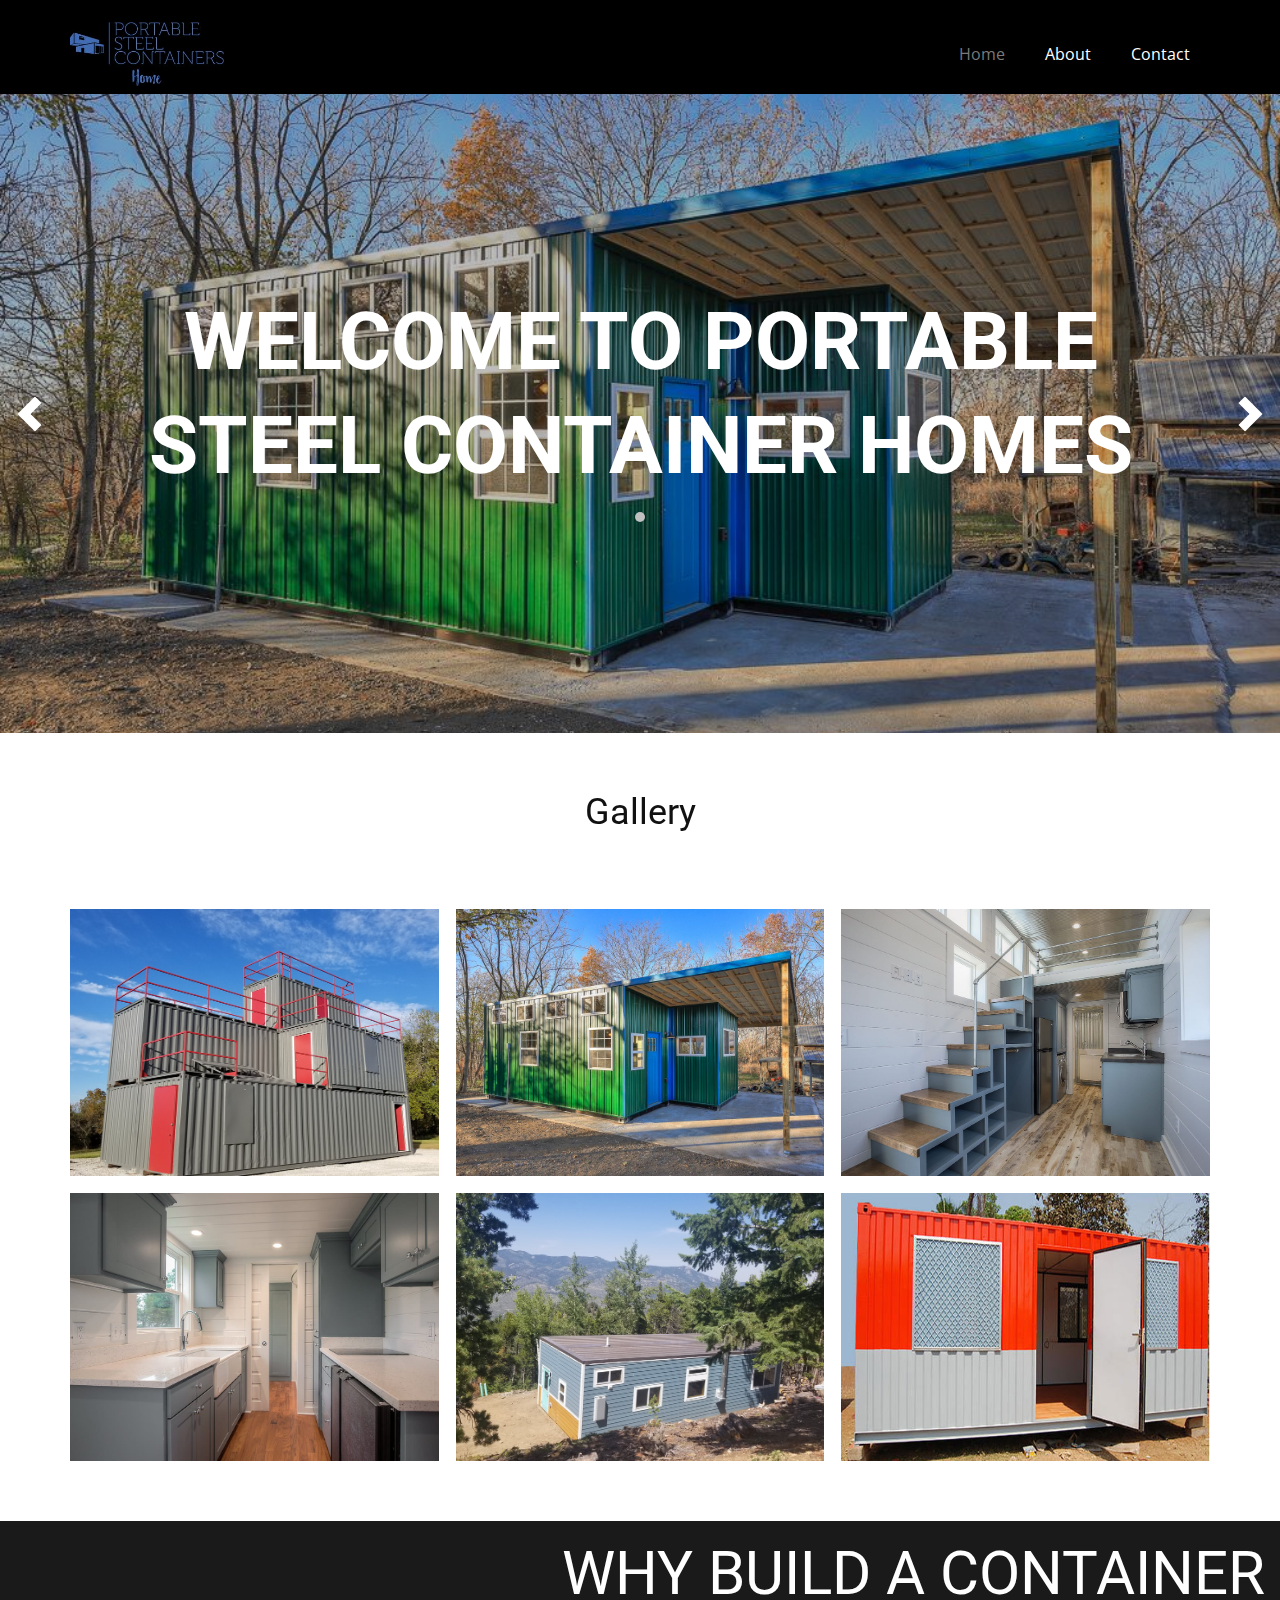
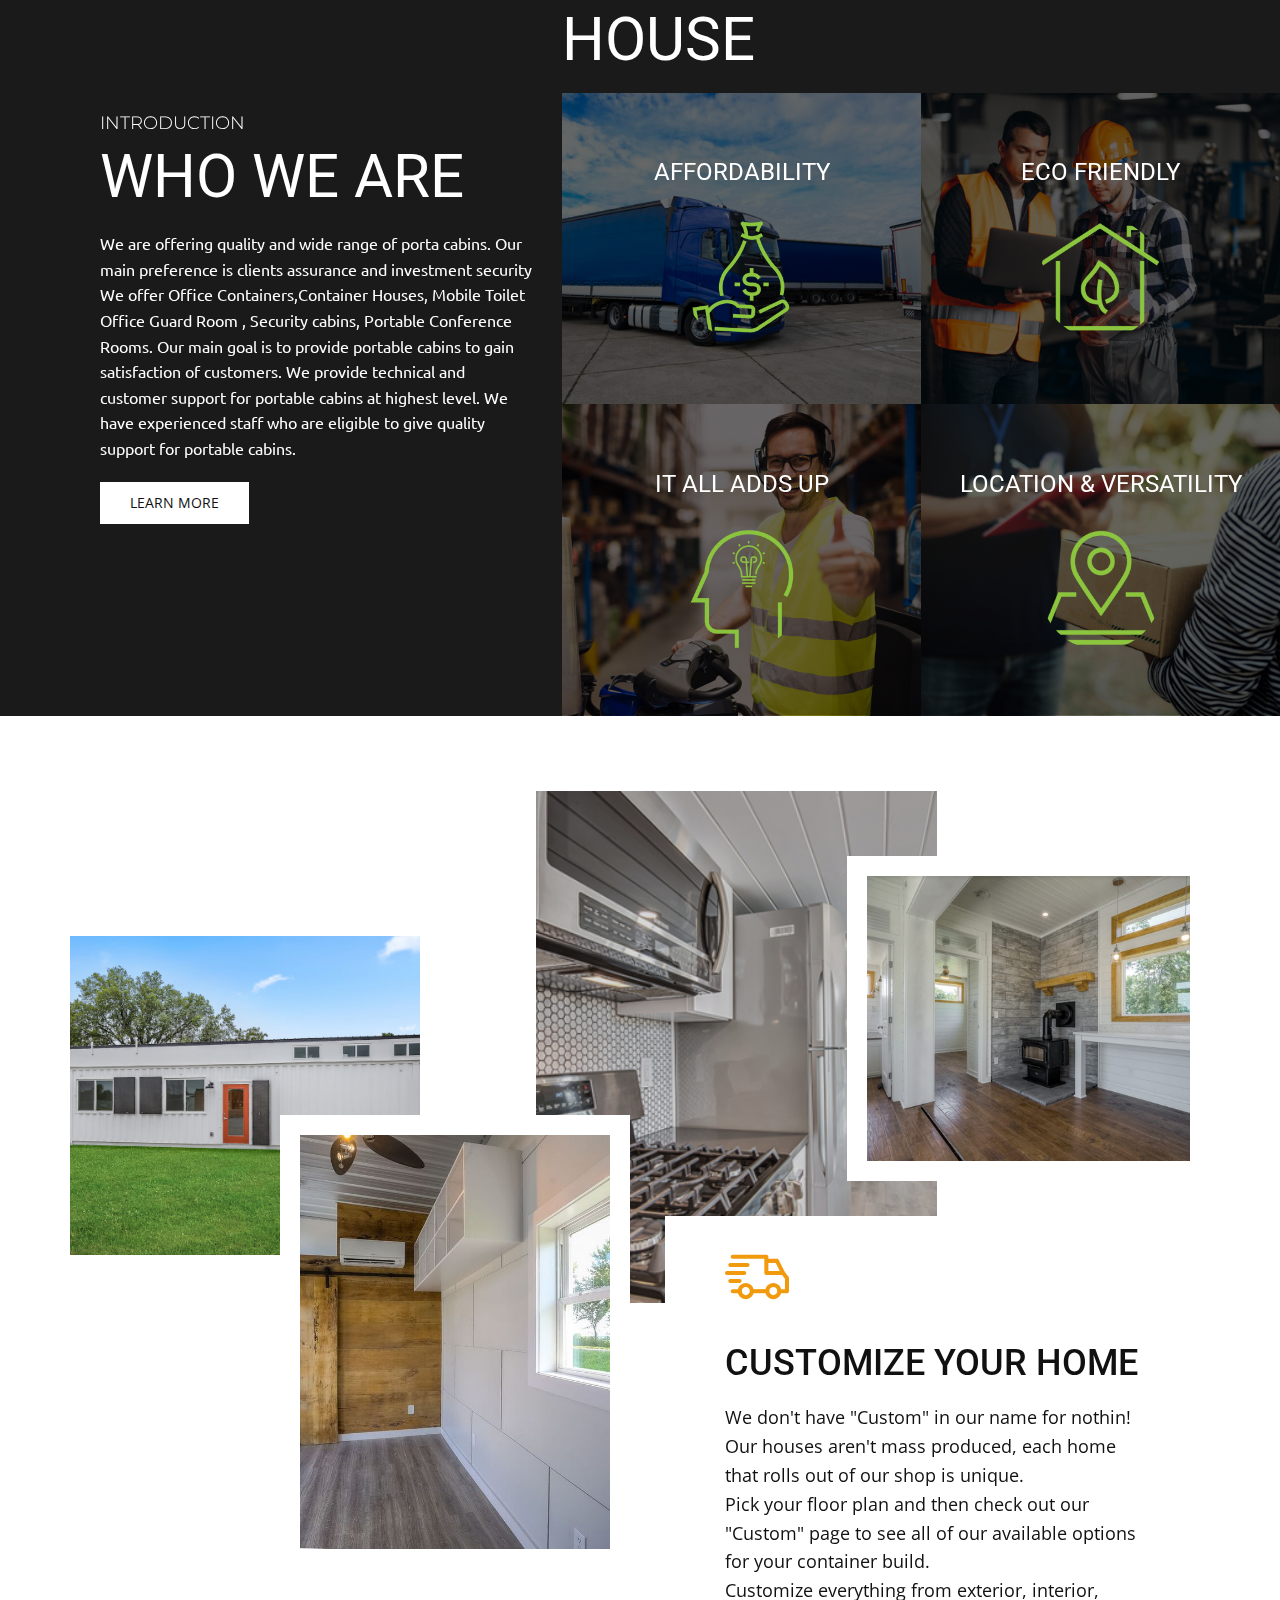
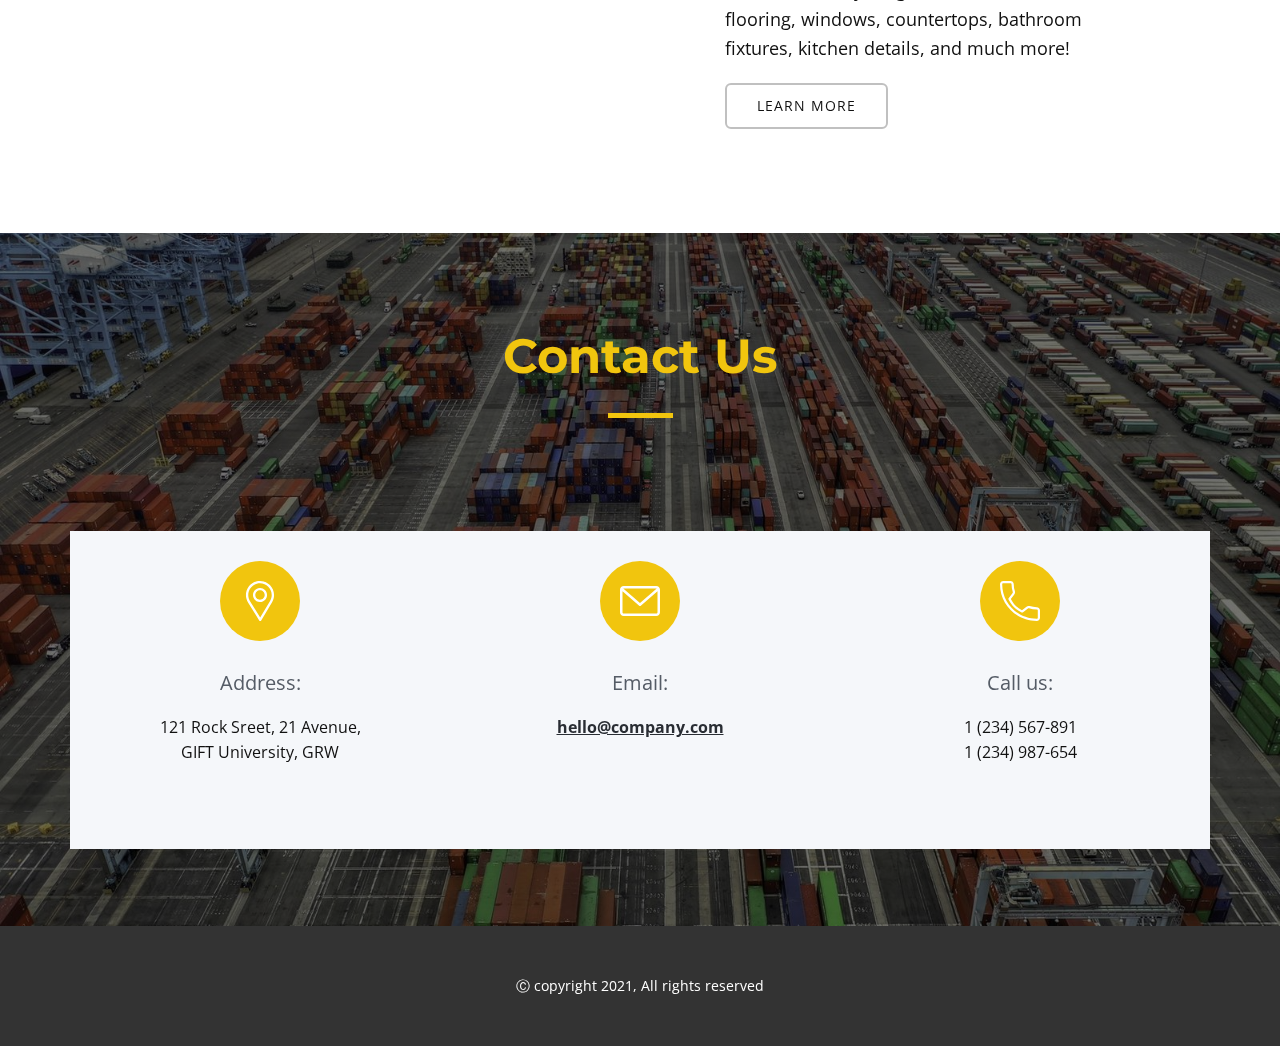
<file: index.html>
<!DOCTYPE html>
<html style="font-size: 16px;">
<head>
  <meta name="viewport" content="width=device-width, initial-scale=1.0">
  <meta charset="utf-8">
  <meta name="keywords" content="Welcome to&nbsp;Potable Steel Container Homes, Gallery, ​WHO WE ARE, ​CUSTOM CONTAINER LIVING QUALITY, ​CUSTOMIZE YOUR HOME, Contact Us">
  <meta name="description" content="">
  <meta name="page_type" content="np-template-header-footer-from-plugin">
  <title>Home</title>
  <link rel="stylesheet" href="nicepage.css" media="screen">
  <link rel="stylesheet" href="Home.css" media="screen">
  <script class="u-script" type="text/javascript" src="jquery.js" defer=""></script>
  <script class="u-script" type="text/javascript" src="nicepage.js" defer=""></script>
  <meta name="generator" content="Nicepage 3.23.2, nicepage.com">
  <link id="u-theme-google-font" rel="stylesheet" href="https://fonts.googleapis.com/css?family=Roboto:100,100i,300,300i,400,400i,500,500i,700,700i,900,900i|Open+Sans:300,300i,400,400i,600,600i,700,700i,800,800i">
  <link id="u-page-google-font" rel="stylesheet" href="https://fonts.googleapis.com/css?family=Montserrat:100,100i,200,200i,300,300i,400,400i,500,500i,600,600i,700,700i,800,800i,900,900i|Ubuntu:300,300i,400,400i,500,500i,700,700i|Montserrat:100,100i,200,200i,300,300i,400,400i,500,500i,600,600i,700,700i,800,800i,900,900i|Open+Sans:300,300i,400,400i,600,600i,700,700i,800,800i">








  <script type="application/ld+json">{
    "@context": "http://schema.org",
    "@type": "Organization",
    "name": "",
    "logo": "images/WhatsAppImage2021-08-23at10.52.31AM.jpeg"
  }</script>
  <meta name="theme-color" content="#478ac9">
  <meta property="og:title" content="Home">
  <meta property="og:type" content="website">
</head>
<body data-home-page="Home.html" data-home-page-title="Home" class="u-body"><header class="u-black u-clearfix u-header u-sticky u-sticky-8cf3 u-header" id="sec-fa16"><div class="u-clearfix u-sheet u-valign-middle u-sheet-1">
  <a href="https://nicepage.com" class="u-image u-logo u-image-1" data-image-width="300" data-image-height="125">
    <img src="images/WhatsAppImage2021-08-23at10.52.31AM.jpeg" class="u-logo-image u-logo-image-1">
  </a>
  <nav class="u-menu u-menu-dropdown u-offcanvas u-menu-1">
    <div class="menu-collapse" style="font-size: 1rem; letter-spacing: 0px;">
      <a class="u-button-style u-custom-left-right-menu-spacing u-custom-padding-bottom u-custom-top-bottom-menu-spacing u-nav-link u-text-active-palette-1-base u-text-hover-palette-2-base" href="#">
        <svg><use xmlns:xlink="http://www.w3.org/1999/xlink" xlink:href="#menu-hamburger"></use></svg>
        <svg version="1.1" xmlns="http://www.w3.org/2000/svg" xmlns:xlink="http://www.w3.org/1999/xlink"><defs><symbol id="menu-hamburger" viewBox="0 0 16 16" style="width: 16px; height: 16px;"><rect y="1" width="16" height="2"></rect><rect y="7" width="16" height="2"></rect><rect y="13" width="16" height="2"></rect>
        </symbol>
      </defs></svg>
    </a>
  </div>
  <div class="u-nav-container">
    <ul class="u-nav u-unstyled u-nav-1"><li class="u-nav-item"><a class="u-button-style u-nav-link u-text-active-palette-1-base u-text-hover-palette-2-base" href="index.html" style="padding: 10px 20px;">Home</a>
    </li><li class="u-nav-item"><a class="u-button-style u-nav-link u-text-active-palette-1-base u-text-hover-palette-2-base" href="#About" style="padding: 10px 20px;">About</a>
    </li><li class="u-nav-item"><a class="u-button-style u-nav-link u-text-active-palette-1-base u-text-hover-palette-2-base" href="#carousel_5831" style="padding: 10px 20px;">Contact</a>
    </li></ul>
  </div>
  <div class="u-nav-container-collapse">
    <div class="u-black u-container-style u-inner-container-layout u-opacity u-opacity-95 u-sidenav">
      <div class="u-sidenav-overflow">
        <div class="u-menu-close"></div>
        <ul class="u-align-center u-nav u-popupmenu-items u-unstyled u-nav-2"><li class="u-nav-item"><a class="u-button-style u-nav-link" href="index.html">Home</a>
        </li><li class="u-nav-item"><a class="u-button-style u-nav-link" href="#About">About</a>
        </li><li class="u-nav-item"><a class="u-button-style u-nav-link" href="#carousel_5831">Contact</a>
        </li></ul>
      </div>
    </div>
    <div class="u-black u-menu-overlay u-opacity u-opacity-70"></div>
  </div>
</nav>
</div></header>
<section class="u-align-center u-clearfix u-valign-bottom-xs u-valign-middle-lg u-valign-middle-md u-valign-middle-sm u-valign-middle-xl u-section-1" id="carousel_f79e">
  <div id="carousel-bd35" data-interval="5000" data-u-ride="carousel" class="u-carousel u-expanded-width u-slider u-slider-1">
    <ol class="u-absolute-hcenter u-carousel-indicators u-carousel-indicators-1">
      <li data-u-target="#carousel-bd35" class="u-active u-active-grey-25 u-shape-circle u-white" data-u-slide-to="0" style="width: 10px; height: 10px;"></li>
      <!-- <li data-u-target="#carousel-bd35" class="u-active-grey-25 u-shape-circle u-white" data-u-slide-to="1" style="width: 10px; height: 10px;"></li> -->
    </ol>
    <div class="u-carousel-inner" role="listbox">
      <div class="u-active u-align-center u-carousel-item u-container-style u-image u-shading u-slide u-image-1" data-image-width="1000" data-image-height="666">
        <div class="u-container-layout u-valign-middle-xl u-container-layout-1">
          <div class="u-container-style u-group u-shape-rectangle u-group-1" data-animation-name="fadeIn" data-animation-duration="1000" data-animation-delay="0" data-animation-direction="Up">
            <div class="u-container-layout u-container-layout-2">
              <h2 class="u-align-center u-text u-text-body-alt-color u-text-1">Welcome to&nbsp;Portable Steel Container Homes</h2>
            </div>
          </div>
        </div>
      </div>
    </div>
    <a class="u-absolute-vcenter u-carousel-control u-carousel-control-prev u-spacing-12 u-text-body-alt-color u-carousel-control-1" href="#carousel-bd35" role="button" data-u-slide="prev">
      <span aria-hidden="true">
        <svg viewBox="0 0 8 8"><path d="M5.25 0l-4 4 4 4 1.5-1.5-2.5-2.5 2.5-2.5-1.5-1.5z"></path></svg>
      </span>
      <span class="sr-only">
        <svg viewBox="0 0 8 8"><path d="M5.25 0l-4 4 4 4 1.5-1.5-2.5-2.5 2.5-2.5-1.5-1.5z"></path></svg>
      </span>
    </a>
    <a class="u-absolute-vcenter u-carousel-control u-carousel-control-next u-spacing-12 u-text-body-alt-color u-carousel-control-2" href="#carousel-bd35" role="button" data-u-slide="next">
      <span aria-hidden="true">
        <svg viewBox="0 0 8 8"><path d="M2.75 0l-1.5 1.5 2.5 2.5-2.5 2.5 1.5 1.5 4-4-4-4z"></path></svg>
      </span>
      <span class="sr-only">
        <svg viewBox="0 0 8 8"><path d="M2.75 0l-1.5 1.5 2.5 2.5-2.5 2.5 1.5 1.5 4-4-4-4z"></path></svg>
      </span>
    </a>
  </div>
</section>
<section class="u-align-center u-clearfix u-section-2" id="sec-51bb">
  <div class="u-clearfix u-sheet u-valign-middle u-sheet-1">
    <h2 class="u-text u-text-default u-text-1">Gallery</h2>
    <div class="u-expanded-width u-gallery u-layout-grid u-lightbox u-show-text-on-hover u-gallery-1">
      <div class="u-gallery-inner u-gallery-inner-1">
        <div class="u-effect-fade u-gallery-item">
          <div class="u-back-slide" data-image-width="1100" data-image-height="619">
            <img class="u-back-image u-expanded" src="images/WhatsAppImage2021-08-18at1.53.55AM1.jpeg">
          </div>
          <div class="u-over-slide u-shading u-over-slide-1">
            <h3 class="u-gallery-heading"></h3>
            <p class="u-gallery-text"></p>
          </div>
        </div>
        <div class="u-effect-fade u-gallery-item">
          <div class="u-back-slide" data-image-width="1000" data-image-height="666">
            <img class="u-back-image u-expanded" src="images/WhatsAppImage2021-08-18at1.53.56AM.jpeg">
          </div>
          <div class="u-over-slide u-shading u-over-slide-2">
            <h3 class="u-gallery-heading"></h3>
            <p class="u-gallery-text"></p>
          </div>
        </div>
        <div class="u-effect-fade u-gallery-item">
          <div class="u-back-slide" data-image-width="1150" data-image-height="767">
            <img class="u-back-image u-expanded" src="images/WhatsAppImage2021-08-18at1.53.54AM1.jpeg">
          </div>
          <div class="u-over-slide u-shading u-over-slide-3">
            <h3 class="u-gallery-heading"></h3>
            <p class="u-gallery-text"></p>
          </div>
        </div>
        <div class="u-effect-fade u-gallery-item">
          <div class="u-back-slide" data-image-width="1100" data-image-height="733">
            <img class="u-back-image u-expanded" src="images/WhatsAppImage2021-08-18at1.53.55AM.jpeg">
          </div>
          <div class="u-over-slide u-shading u-over-slide-4">
            <h3 class="u-gallery-heading"></h3>
            <p class="u-gallery-text"></p>
          </div>
        </div>
        <div class="u-effect-fade u-gallery-item">
          <div class="u-back-slide" data-image-width="1100" data-image-height="619">
            <img class="u-back-image u-expanded" src="images/WhatsAppImage2021-08-18at1.53.54AM.jpeg">
          </div>
          <div class="u-over-slide u-shading u-over-slide-5">
            <h3 class="u-gallery-heading"></h3>
            <p class="u-gallery-text"></p>
          </div>
        </div>
        <div class="u-effect-fade u-gallery-item">
          <div class="u-back-slide" data-image-width="500" data-image-height="500">
            <img class="u-back-image u-expanded" src="images/portable-container-office-cabin-500x500.jpg">
          </div>
          <div class="u-over-slide u-shading u-over-slide-6">
            <h3 class="u-gallery-heading"></h3>
            <p class="u-gallery-text"></p>
          </div>
        </div>
      </div>
    </div>
  </div>
</section>
<section class="u-align-center u-clearfix u-grey-90 u-valign-middle-md u-valign-middle-xl u-valign-middle-xs u-section-3" id="carousel_8d46">
  <div class="u-expanded-height-xl u-list u-list-1">
    <h1 class="u-text u-text-6" style="margin: 20px 0; text-align: left;"> WHY BUILD A CONTAINER HOUSE</h1>
    <div class="u-repeater u-repeater-1">
      <div class="u-align-center u-container-style u-image u-list-item u-repeater-item u-shading u-image-1" data-image-width="626" data-image-height="417">
        <div class="u-container-layout u-similar-container u-valign-middle u-container-layout-1">
          <h4 class="u-text u-text-1"> AFFORDABILITY</h4><span class="u-file-icon u-icon u-icon-circle u-icon-1"><img src="images/ccl-affordable-icon.png" alt=""></span>
        </div>
      </div>
      <div class="u-align-center u-container-style u-image u-list-item u-repeater-item u-shading u-video-cover u-image-2" data-image-width="626" data-image-height="417">
        <div class="u-container-layout u-similar-container u-valign-middle u-container-layout-2">
          <h4 class="u-text u-text-2"> ECO FRIENDLY</h4><span class="u-file-icon u-icon u-icon-circle u-icon-2"><img src="images/ccl-eco-friendly.png" alt=""></span>
        </div>
      </div>
      <div class="u-align-center u-container-style u-image u-list-item u-repeater-item u-shading u-video-cover u-image-3" data-image-width="1200" data-image-height="801">
        <div class="u-container-layout u-similar-container u-valign-middle u-container-layout-3">
          <h4 class="u-text u-text-3"> IT ALL ADDS UP</h4><span class="u-file-icon u-icon u-icon-circle u-icon-3"><img src="images/ccl-homepage-icon-personlightbulb.png" alt=""></span>
        </div>
      </div>
      <div class="u-align-center u-container-style u-image u-list-item u-repeater-item u-shading u-video-cover u-image-4" data-image-width="626" data-image-height="417">
        <div class="u-container-layout u-similar-container u-valign-middle u-container-layout-4">
          <h4 class="u-text u-text-4"> LOCATION &amp; VERSATILITY</h4><span class="u-file-icon u-icon u-icon-circle u-icon-4"><img src="images/ccl-location-icon.png" alt=""></span>
        </div>
      </div>
    </div>
  </div>
  <div class="u-align-left u-container-style u-group u-group-1" id="About">
    <div class="u-container-layout u-valign-middle u-container-layout-5">
      <h6 class="u-text u-text-5"> Introduction</h6>
      <h1 class="u-text u-text-6"> WHO WE ARE</h1>
      <p class="u-custom-font u-font-ubuntu u-text u-text-7"> We are offering quality and wide range of porta cabins. Our main preference is clients assurance and investment security We offer Office Containers,Container Houses, Mobile Toilet Office Guard Room , Security cabins, Portable Conference Rooms. Our main goal is to provide portable cabins to gain satisfaction of customers. We provide technical and customer support for portable cabins at highest level. We have experienced staff who are eligible to give quality support for portable cabins.</p>
      <a href="https://nicepage.com/website-design" class="u-btn u-btn-rectangle u-button-style u-hover-grey-15 u-radius-0 u-white u-btn-1">learn more</a>
    </div>
  </div>
</section>

<section class="u-clearfix u-section-6" id="carousel_54b5">
  <div class="u-clearfix u-sheet u-valign-middle u-sheet-1">
    <img class="u-image u-image-1" src="images/6-1.png" data-image-width="626" data-image-height="415">
    <img class="u-image u-image-2" src="images/back-view-with-shutters-open-1_orig.jpg" data-image-width="1150" data-image-height="768">
    <img class="u-border-20 u-border-white u-image u-image-3" src="images/5-4-1_orig.jpg" data-image-width="1100" data-image-height="733">
    <img class="u-border-20 u-border-white u-image u-image-4" src="images/fireplace-with-mantel2.png" data-image-width="623" data-image-height="416">
    <div class="u-align-left u-container-style u-group u-white u-group-1">
      <div class="u-container-layout u-valign-middle u-container-layout-1"><span class="u-icon u-icon-circle u-icon-1"><svg class="u-svg-link" preserveAspectRatio="xMidYMin slice" viewBox="0 0 512 512" style=""><use xmlns:xlink="http://www.w3.org/1999/xlink" xlink:href="#svg-0228"></use></svg><svg class="u-svg-content" viewBox="0 0 512 512" x="0px" y="0px" id="svg-0228" style="enable-background:new 0 0 512 512;"><g><g><path d="M386.689,304.403c-35.587,0-64.538,28.951-64.538,64.538s28.951,64.538,64.538,64.538    c35.593,0,64.538-28.951,64.538-64.538S422.276,304.403,386.689,304.403z M386.689,401.21c-17.796,0-32.269-14.473-32.269-32.269    c0-17.796,14.473-32.269,32.269-32.269c17.796,0,32.269,14.473,32.269,32.269C418.958,386.738,404.485,401.21,386.689,401.21z"></path>
      </g>
    </g><g><g><path d="M166.185,304.403c-35.587,0-64.538,28.951-64.538,64.538s28.951,64.538,64.538,64.538s64.538-28.951,64.538-64.538    S201.772,304.403,166.185,304.403z M166.185,401.21c-17.796,0-32.269-14.473-32.269-32.269c0-17.796,14.473-32.269,32.269-32.269    c17.791,0,32.269,14.473,32.269,32.269C198.454,386.738,183.981,401.21,166.185,401.21z"></path>
    </g>
  </g><g><g><path d="M430.15,119.675c-2.743-5.448-8.32-8.885-14.419-8.885h-84.975v32.269h75.025l43.934,87.384l28.838-14.5L430.15,119.675z"></path>
  </g>
</g><g><g><rect x="216.202" y="353.345" width="122.084" height="32.269"></rect>
</g>
</g><g><g><path d="M117.781,353.345H61.849c-8.912,0-16.134,7.223-16.134,16.134c0,8.912,7.223,16.134,16.134,16.134h55.933    c8.912,0,16.134-7.223,16.134-16.134C133.916,360.567,126.693,353.345,117.781,353.345z"></path>
</g>
</g><g><g><path d="M508.612,254.709l-31.736-40.874c-3.049-3.937-7.755-6.239-12.741-6.239H346.891V94.655    c0-8.912-7.223-16.134-16.134-16.134H61.849c-8.912,0-16.134,7.223-16.134,16.134s7.223,16.134,16.134,16.134h252.773v112.941    c0,8.912,7.223,16.134,16.134,16.134h125.478l23.497,30.268v83.211h-44.639c-8.912,0-16.134,7.223-16.134,16.134    c0,8.912,7.223,16.134,16.134,16.134h60.773c8.912,0,16.134-7.223,16.135-16.134V264.605    C512,261.023,510.806,257.538,508.612,254.709z"></path>
</g>
</g><g><g><path d="M116.706,271.597H42.487c-8.912,0-16.134,7.223-16.134,16.134c0,8.912,7.223,16.134,16.134,16.134h74.218    c8.912,0,16.134-7.223,16.134-16.134C132.84,278.82,125.617,271.597,116.706,271.597z"></path>
</g>
</g><g><g><path d="M153.815,208.134H16.134C7.223,208.134,0,215.357,0,224.269s7.223,16.134,16.134,16.134h137.681    c8.912,0,16.134-7.223,16.134-16.134S162.727,208.134,153.815,208.134z"></path>
</g>
</g><g><g><path d="M180.168,144.672H42.487c-8.912,0-16.134,7.223-16.134,16.134c0,8.912,7.223,16.134,16.134,16.134h137.681    c8.912,0,16.134-7.223,16.134-16.134C196.303,151.895,189.08,144.672,180.168,144.672z"></path>
</g>
</g></svg></span>
<h2 class="u-text u-text-1"> CUSTOMIZE YOUR HOME</h2>
<p class="u-text u-text-2"><i></i>We don't have "Custom" in our name for nothin! Our houses aren't mass produced, each home that rolls out of our shop is unique.<br>Pick your floor plan and then check out our "Custom" page to see all of our available options for your container build.<br>Customize everything from exterior, interior, flooring, windows, countertops, bathroom fixtures, kitchen details, and much more!
</p>
<a href="https://nicepage.com/k/awards-website-templates" class="u-border-2 u-border-active-grey-40 u-border-grey-25 u-border-hover-grey-40 u-btn u-btn-round u-button-style u-none u-radius-6 u-text-body-color u-btn-1" target="_blank">learn more</a>
</div>
</div>
</div>
</section>
<section class="u-align-center u-clearfix u-image u-shading u-section-7 contactus" id="carousel_5831" data-image-width="1980" data-image-height="1114" id="Contact">
  <div class="u-clearfix u-sheet u-valign-middle u-sheet-1">
    <h2 class="u-custom-font u-font-montserrat u-text u-text-palette-3-base u-text-1">Contact Us</h2>
    <div class="u-border-5 u-border-palette-3-base u-line u-line-horizontal u-line-1"></div>
    <div class="u-clearfix u-gutter-0 u-layout-wrap u-layout-wrap-1">
      <div class="u-gutter-0 u-layout">
        <div class="u-layout-row">
          <div class="u-container-style u-layout-cell u-left-cell u-palette-5-light-3 u-size-20 u-layout-cell-1">
            <div class="u-container-layout u-valign-top u-container-layout-1"><span class="u-icon u-icon-circle u-palette-3-base u-spacing-20 u-text-body-alt-color u-icon-1"><svg class="u-svg-link" preserveAspectRatio="xMidYMin slice" viewBox="0 0 512 512" style=""><use xmlns:xlink="http://www.w3.org/1999/xlink" xlink:href="#svg-9534"></use></svg><svg xmlns="http://www.w3.org/2000/svg" xmlns:xlink="http://www.w3.org/1999/xlink" version="1.1" id="svg-9534" x="0px" y="0px" viewBox="0 0 512 512" style="enable-background:new 0 0 512 512;" xml:space="preserve" class="u-svg-content"><g><g><path d="M256,0C156.748,0,76,80.748,76,180c0,33.534,9.289,66.26,26.869,94.652l142.885,230.257    c2.737,4.411,7.559,7.091,12.745,7.091c0.04,0,0.079,0,0.119,0c5.231-0.041,10.063-2.804,12.75-7.292L410.611,272.22    C427.221,244.428,436,212.539,436,180C436,80.748,355.252,0,256,0z M384.866,256.818L258.272,468.186l-129.905-209.34    C113.734,235.214,105.8,207.95,105.8,180c0-82.71,67.49-150.2,150.2-150.2S406.1,97.29,406.1,180    C406.1,207.121,398.689,233.688,384.866,256.818z"></path>
            </g>
          </g><g><g><path d="M256,90c-49.626,0-90,40.374-90,90c0,49.309,39.717,90,90,90c50.903,0,90-41.233,90-90C346,130.374,305.626,90,256,90z     M256,240.2c-33.257,0-60.2-27.033-60.2-60.2c0-33.084,27.116-60.2,60.2-60.2s60.1,27.116,60.1,60.2    C316.1,212.683,289.784,240.2,256,240.2z"></path>
          </g>
        </g><g></g><g></g><g></g><g></g><g></g><g></g><g></g><g></g><g></g><g></g><g></g><g></g><g></g><g></g><g></g></svg></span>
        <h5 class="u-align-center u-custom-font u-text u-text-font u-text-palette-5-dark-2 u-text-2">Address:</h5>
        <p class="u-align-center u-text u-text-3">121 Rock Sreet, 21 Avenue, <br>GIFT University, GRW
        </p>
      </div>
    </div>
    <div class="u-container-style u-layout-cell u-palette-5-light-3 u-size-20 u-layout-cell-2">
      <div class="u-container-layout u-container-layout-2"><span class="u-icon u-icon-circle u-palette-3-base u-spacing-20 u-text-body-alt-color u-icon-2"><svg class="u-svg-link" preserveAspectRatio="xMidYMin slice" viewBox="0 0 479.058 479.058" style=""><use xmlns:xlink="http://www.w3.org/1999/xlink" xlink:href="#svg-6af8"></use></svg><svg xmlns="http://www.w3.org/2000/svg" id="svg-6af8" enable-background="new 0 0 479.058 479.058" viewBox="0 0 479.058 479.058" class="u-svg-content"><path d="m434.146 59.882h-389.234c-24.766 0-44.912 20.146-44.912 44.912v269.47c0 24.766 20.146 44.912 44.912 44.912h389.234c24.766 0 44.912-20.146 44.912-44.912v-269.47c0-24.766-20.146-44.912-44.912-44.912zm0 29.941c2.034 0 3.969.422 5.738 1.159l-200.355 173.649-200.356-173.649c1.769-.736 3.704-1.159 5.738-1.159zm0 299.411h-389.234c-8.26 0-14.971-6.71-14.971-14.971v-251.648l199.778 173.141c2.822 2.441 6.316 3.655 9.81 3.655s6.988-1.213 9.81-3.655l199.778-173.141v251.649c-.001 8.26-6.711 14.97-14.971 14.97z"></path></svg></span>
        <h5 class="u-align-center u-custom-font u-text u-text-font u-text-palette-5-dark-2 u-text-4">Email:</h5>
        <a href="https://nicepage.com/website-design" class="u-border-active-none u-border-hover-none u-btn u-btn-rectangle u-button-style u-none u-text-hover-palette-3-base u-text-palette-5-dark-3 u-btn-1">hello@company.com</a>
      </div>
    </div>
    <div class="u-container-style u-layout-cell u-palette-5-light-3 u-right-cell u-size-20 u-layout-cell-3">
      <div class="u-container-layout u-valign-top u-container-layout-3"><span class="u-icon u-icon-circle u-palette-3-base u-spacing-20 u-text-body-alt-color u-icon-3"><svg class="u-svg-link" preserveAspectRatio="xMidYMin slice" viewBox="0 0 384 384" style=""><use xmlns:xlink="http://www.w3.org/1999/xlink" xlink:href="#svg-04b2"></use></svg><svg xmlns="http://www.w3.org/2000/svg" xmlns:xlink="http://www.w3.org/1999/xlink" version="1.1" id="svg-04b2" x="0px" y="0px" viewBox="0 0 384 384" style="enable-background:new 0 0 384 384;" xml:space="preserve" class="u-svg-content"><g><g><path d="M353.188,252.052c-23.51,0-46.594-3.677-68.469-10.906c-10.906-3.719-23.323-0.833-30.438,6.417l-43.177,32.594    c-50.073-26.729-80.917-57.563-107.281-107.26l31.635-42.052c8.219-8.208,11.167-20.198,7.635-31.448    c-7.26-21.99-10.948-45.063-10.948-68.583C132.146,13.823,118.323,0,101.333,0H30.812C13.823,0,0,13.823,0,30.812    C0,225.563,158.438,384,353.188,384c16.99,0,30.813-13.823,30.813-30.813v-70.323C384,265.875,370.177,252.052,353.188,252.052z     M362.667,353.188c0,5.229-4.25,9.479-9.479,9.479c-182.99,0-331.854-148.865-331.854-331.854c0-5.229,4.25-9.479,9.479-9.479    h70.521c5.229,0,9.479,4.25,9.479,9.479c0,25.802,4.052,51.125,11.979,75.115c1.104,3.542,0.208,7.208-3.375,10.938L82.75,165.427    c-2.458,3.26-2.844,7.625-1,11.26c29.927,58.823,66.292,95.188,125.531,125.542c3.604,1.885,8.021,1.49,11.292-0.979    l49.677-37.635c2.51-2.51,6.271-3.406,9.667-2.25c24.156,7.979,49.479,12.021,75.271,12.021c5.229,0,9.479,4.25,9.479,9.479    V353.188z"></path>
      </g>
    </g><g></g><g></g><g></g><g></g><g></g><g></g><g></g><g></g><g></g><g></g><g></g><g></g><g></g><g></g><g></g></svg></span>
    <h5 class="u-align-center u-custom-font u-text u-text-font u-text-palette-5-dark-2 u-text-5">Call us:</h5>
    <p class="u-align-center u-text u-text-6">1 (234) 567-891 <br>1 (234) 987-654
    </p>
  </div>
</div>
</div>
</div>
</div>
</p>
</div>
</section>


<footer class="u-align-center u-clearfix u-footer u-grey-80 u-footer" id="sec-3fbf"><div class="u-clearfix u-sheet u-sheet-1">
  <p class="u-small-text u-text u-text-variant u-text-1"> Ⓒ copyright 2021, All rights reserved</p>
</div></footer>

</body>
</html>
</file>
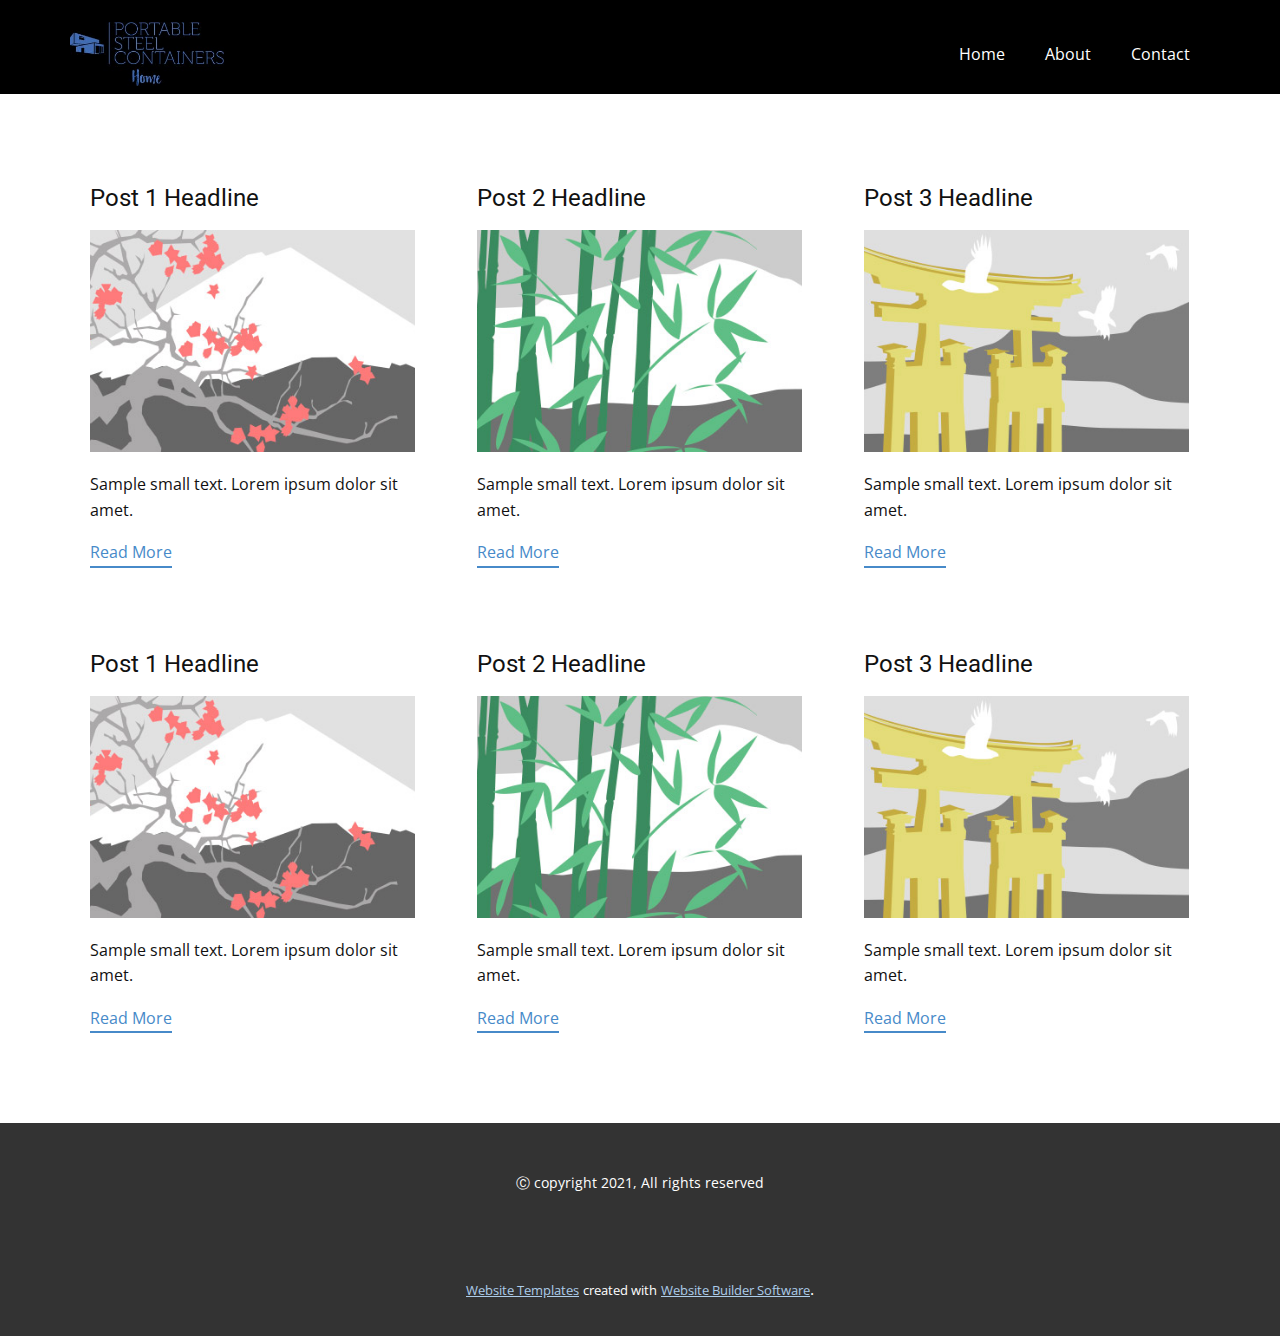
<file: blog/blog.html>
<html style="font-size: 16px;"><head>
    <meta name="viewport" content="width=device-width, initial-scale=1.0">
    <meta charset="utf-8">
    <meta name="keywords" content="">
    <meta name="description" content="">
    <meta name="page_type" content="np-template-header-footer-from-plugin">
    <title>Blog Template</title>
    <link rel="stylesheet" href="../nicepage.css" media="screen">
<link rel="stylesheet" href="../Blog-Template.css" media="screen">
    <script class="u-script" type="text/javascript" src="../jquery.js" defer=""></script>
    <script class="u-script" type="text/javascript" src="../nicepage.js" defer=""></script>
    <meta name="generator" content="Nicepage 3.23.2, nicepage.com">
    <link id="u-theme-google-font" rel="stylesheet" href="https://fonts.googleapis.com/css?family=Roboto:100,100i,300,300i,400,400i,500,500i,700,700i,900,900i|Open+Sans:300,300i,400,400i,600,600i,700,700i,800,800i">
    
    
    <script type="application/ld+json">{
		"@context": "http://schema.org",
		"@type": "Organization",
		"name": "",
		"logo": "images/WhatsAppImage2021-08-23at10.52.31AM.jpeg"
}</script>
    <meta name="theme-color" content="#478ac9">
  </head>
  <body class="u-body"><header class="u-black u-clearfix u-header u-sticky u-sticky-8cf3 u-header" id="sec-fa16"><div class="u-clearfix u-sheet u-valign-middle u-sheet-1">
        <a href="https://nicepage.com" class="u-image u-logo u-image-1" data-image-width="300" data-image-height="125">
          <img src="../images/WhatsAppImage2021-08-23at10.52.31AM.jpeg" class="u-logo-image u-logo-image-1">
        </a>
        <nav class="u-menu u-menu-dropdown u-offcanvas u-menu-1">
          <div class="menu-collapse" style="font-size: 1rem; letter-spacing: 0px;">
            <a class="u-button-style u-custom-left-right-menu-spacing u-custom-padding-bottom u-custom-top-bottom-menu-spacing u-nav-link u-text-active-palette-1-base u-text-hover-palette-2-base" href="#">
              <svg><use xmlns:xlink="http://www.w3.org/1999/xlink" xlink:href="#menu-hamburger"></use></svg>
              <svg version="1.1" xmlns="http://www.w3.org/2000/svg" xmlns:xlink="http://www.w3.org/1999/xlink"><defs><symbol id="menu-hamburger" viewBox="0 0 16 16" style="width: 16px; height: 16px;"><rect y="1" width="16" height="2"></rect><rect y="7" width="16" height="2"></rect><rect y="13" width="16" height="2"></rect>
</symbol>
</defs></svg>
            </a>
          </div>
          <div class="u-nav-container">
            <ul class="u-nav u-unstyled u-nav-1"><li class="u-nav-item"><a class="u-button-style u-nav-link u-text-active-palette-1-base u-text-hover-palette-2-base" href="../Home.html" style="padding: 10px 20px;">Home</a>
</li><li class="u-nav-item"><a class="u-button-style u-nav-link u-text-active-palette-1-base u-text-hover-palette-2-base" href="../About.html" style="padding: 10px 20px;">About</a>
</li><li class="u-nav-item"><a class="u-button-style u-nav-link u-text-active-palette-1-base u-text-hover-palette-2-base" href="../Contact.html" style="padding: 10px 20px;">Contact</a>
</li></ul>
          </div>
          <div class="u-nav-container-collapse">
            <div class="u-black u-container-style u-inner-container-layout u-opacity u-opacity-95 u-sidenav">
              <div class="u-sidenav-overflow">
                <div class="u-menu-close"></div>
                <ul class="u-align-center u-nav u-popupmenu-items u-unstyled u-nav-2"><li class="u-nav-item"><a class="u-button-style u-nav-link" href="../Home.html">Home</a>
</li><li class="u-nav-item"><a class="u-button-style u-nav-link" href="../About.html">About</a>
</li><li class="u-nav-item"><a class="u-button-style u-nav-link" href="../Contact.html">Contact</a>
</li></ul>
              </div>
            </div>
            <div class="u-black u-menu-overlay u-opacity u-opacity-70"></div>
          </div>
        </nav>
      </div></header>
    <section class="u-clearfix u-section-1" id="sec-7634">
      <div class="u-clearfix u-sheet u-valign-middle u-sheet-1"><!--blog--><!--blog_options_json--><!--{"type":"Recent","source":"","tags":"","count":""}--><!--/blog_options_json-->
        <div class="u-blog u-expanded-width u-repeater u-repeater-1"><!--blog_post-->
          <div class="u-blog-post u-container-style u-repeater-item u-white u-repeater-item-1">
            <div class="u-container-layout u-similar-container u-valign-top u-container-layout-1"><!--blog_post_header-->
              <h4 class="u-blog-control u-text u-text-1">
                <a class="u-post-header-link" href="../blog/post.html"><!--blog_post_header_content-->Post 1 Headline<!--/blog_post_header_content--></a>
              </h4><!--/blog_post_header--><!--blog_post_image-->
              <a class="u-post-header-link" href="../blog/post.html"><img alt="" class="u-blog-control u-expanded-width u-image u-image-default u-image-1" src="[data-uri]"></a><!--/blog_post_image--><!--blog_post_content-->
              <div class="u-blog-control u-post-content u-text u-text-2 fr-view">Sample small text. Lorem ipsum dolor sit amet.</div><!--/blog_post_content--><!--blog_post_readmore--><!--options_json--><!--{"content":""}--><!--/options_json-->
              <a href="../blog/post.html" class="u-blog-control u-border-2 u-border-palette-1-base u-btn u-btn-rectangle u-button-style u-none u-btn-1"><!--blog_post_readmore_content-->Read More<!--/blog_post_readmore_content--></a><!--/blog_post_readmore-->
            </div>
          </div><div class="u-blog-post u-container-style u-repeater-item u-video-cover u-white">
            <div class="u-container-layout u-similar-container u-valign-top u-container-layout-2"><!--blog_post_header-->
              <h4 class="u-blog-control u-text u-text-3">
                <a class="u-post-header-link" href="../blog/post-1.html"><!--blog_post_header_content-->Post 2 Headline<!--/blog_post_header_content--></a>
              </h4><!--/blog_post_header--><!--blog_post_image-->
              <a class="u-post-header-link" href="../blog/post-1.html"><img alt="" class="u-blog-control u-expanded-width u-image u-image-default u-image-2" src="[data-uri]"></a><!--/blog_post_image--><!--blog_post_content-->
              <div class="u-blog-control u-post-content u-text u-text-4 fr-view">Sample small text. Lorem ipsum dolor sit amet.</div><!--/blog_post_content--><!--blog_post_readmore--><!--options_json--><!--{"content":""}--><!--/options_json-->
              <a href="../blog/post-1.html" class="u-blog-control u-border-2 u-border-palette-1-base u-btn u-btn-rectangle u-button-style u-none u-btn-2"><!--blog_post_readmore_content-->Read More<!--/blog_post_readmore_content--></a><!--/blog_post_readmore-->
            </div>
          </div><div class="u-blog-post u-container-style u-repeater-item u-video-cover u-white">
            <div class="u-container-layout u-similar-container u-valign-top u-container-layout-3"><!--blog_post_header-->
              <h4 class="u-blog-control u-text u-text-5">
                <a class="u-post-header-link" href="../blog/post-2.html"><!--blog_post_header_content-->Post 3 Headline<!--/blog_post_header_content--></a>
              </h4><!--/blog_post_header--><!--blog_post_image-->
              <a class="u-post-header-link" href="../blog/post-2.html"><img alt="" class="u-blog-control u-expanded-width u-image u-image-default u-image-3" src="[data-uri]"></a><!--/blog_post_image--><!--blog_post_content-->
              <div class="u-blog-control u-post-content u-text u-text-6 fr-view">Sample small text. Lorem ipsum dolor sit amet.</div><!--/blog_post_content--><!--blog_post_readmore--><!--options_json--><!--{"content":""}--><!--/options_json-->
              <a href="../blog/post-2.html" class="u-blog-control u-border-2 u-border-palette-1-base u-btn u-btn-rectangle u-button-style u-none u-btn-3"><!--blog_post_readmore_content-->Read More<!--/blog_post_readmore_content--></a><!--/blog_post_readmore-->
            </div>
          </div><div class="u-blog-post u-container-style u-repeater-item u-white u-repeater-item-1">
            <div class="u-container-layout u-similar-container u-valign-top u-container-layout-1"><!--blog_post_header-->
              <h4 class="u-blog-control u-text u-text-1">
                <a class="u-post-header-link" href="../blog/post-3.html"><!--blog_post_header_content-->Post 1 Headline<!--/blog_post_header_content--></a>
              </h4><!--/blog_post_header--><!--blog_post_image-->
              <a class="u-post-header-link" href="../blog/post-3.html"><img alt="" class="u-blog-control u-expanded-width u-image u-image-default u-image-1" src="[data-uri]"></a><!--/blog_post_image--><!--blog_post_content-->
              <div class="u-blog-control u-post-content u-text u-text-2 fr-view">Sample small text. Lorem ipsum dolor sit amet.</div><!--/blog_post_content--><!--blog_post_readmore--><!--options_json--><!--{"content":""}--><!--/options_json-->
              <a href="../blog/post-3.html" class="u-blog-control u-border-2 u-border-palette-1-base u-btn u-btn-rectangle u-button-style u-none u-btn-1"><!--blog_post_readmore_content-->Read More<!--/blog_post_readmore_content--></a><!--/blog_post_readmore-->
            </div>
          </div><div class="u-blog-post u-container-style u-repeater-item u-video-cover u-white">
            <div class="u-container-layout u-similar-container u-valign-top u-container-layout-2"><!--blog_post_header-->
              <h4 class="u-blog-control u-text u-text-3">
                <a class="u-post-header-link" href="../blog/post-4.html"><!--blog_post_header_content-->Post 2 Headline<!--/blog_post_header_content--></a>
              </h4><!--/blog_post_header--><!--blog_post_image-->
              <a class="u-post-header-link" href="../blog/post-4.html"><img alt="" class="u-blog-control u-expanded-width u-image u-image-default u-image-2" src="[data-uri]"></a><!--/blog_post_image--><!--blog_post_content-->
              <div class="u-blog-control u-post-content u-text u-text-4 fr-view">Sample small text. Lorem ipsum dolor sit amet.</div><!--/blog_post_content--><!--blog_post_readmore--><!--options_json--><!--{"content":""}--><!--/options_json-->
              <a href="../blog/post-4.html" class="u-blog-control u-border-2 u-border-palette-1-base u-btn u-btn-rectangle u-button-style u-none u-btn-2"><!--blog_post_readmore_content-->Read More<!--/blog_post_readmore_content--></a><!--/blog_post_readmore-->
            </div>
          </div><div class="u-blog-post u-container-style u-repeater-item u-video-cover u-white">
            <div class="u-container-layout u-similar-container u-valign-top u-container-layout-3"><!--blog_post_header-->
              <h4 class="u-blog-control u-text u-text-5">
                <a class="u-post-header-link" href="../blog/post-5.html"><!--blog_post_header_content-->Post 3 Headline<!--/blog_post_header_content--></a>
              </h4><!--/blog_post_header--><!--blog_post_image-->
              <a class="u-post-header-link" href="../blog/post-5.html"><img alt="" class="u-blog-control u-expanded-width u-image u-image-default u-image-3" src="[data-uri]"></a><!--/blog_post_image--><!--blog_post_content-->
              <div class="u-blog-control u-post-content u-text u-text-6 fr-view">Sample small text. Lorem ipsum dolor sit amet.</div><!--/blog_post_content--><!--blog_post_readmore--><!--options_json--><!--{"content":""}--><!--/options_json-->
              <a href="../blog/post-5.html" class="u-blog-control u-border-2 u-border-palette-1-base u-btn u-btn-rectangle u-button-style u-none u-btn-3"><!--blog_post_readmore_content-->Read More<!--/blog_post_readmore_content--></a><!--/blog_post_readmore-->
            </div>
          </div><!--/blog_post--><!--blog_post-->
          <!--/blog_post--><!--blog_post-->
          <!--/blog_post-->
        </div><!--/blog-->
      </div>
    </section>
    
    
    <footer class="u-align-center u-clearfix u-footer u-grey-80 u-footer" id="sec-3fbf"><div class="u-clearfix u-sheet u-sheet-1">
        <p class="u-small-text u-text u-text-variant u-text-1"> Ⓒ copyright 2021, All rights reserved</p>
      </div></footer>
    <section class="u-backlink u-clearfix u-grey-80">
      <a class="u-link" href="https://nicepage.com/website-templates" target="_blank">
        <span>Website Templates</span>
      </a>
      <p class="u-text">
        <span>created with</span>
      </p>
      <a class="u-link" href="https://nicepage.com/" target="_blank">
        <span>Website Builder Software</span>
      </a>. 
    </section>
  
</body></html>
</file>
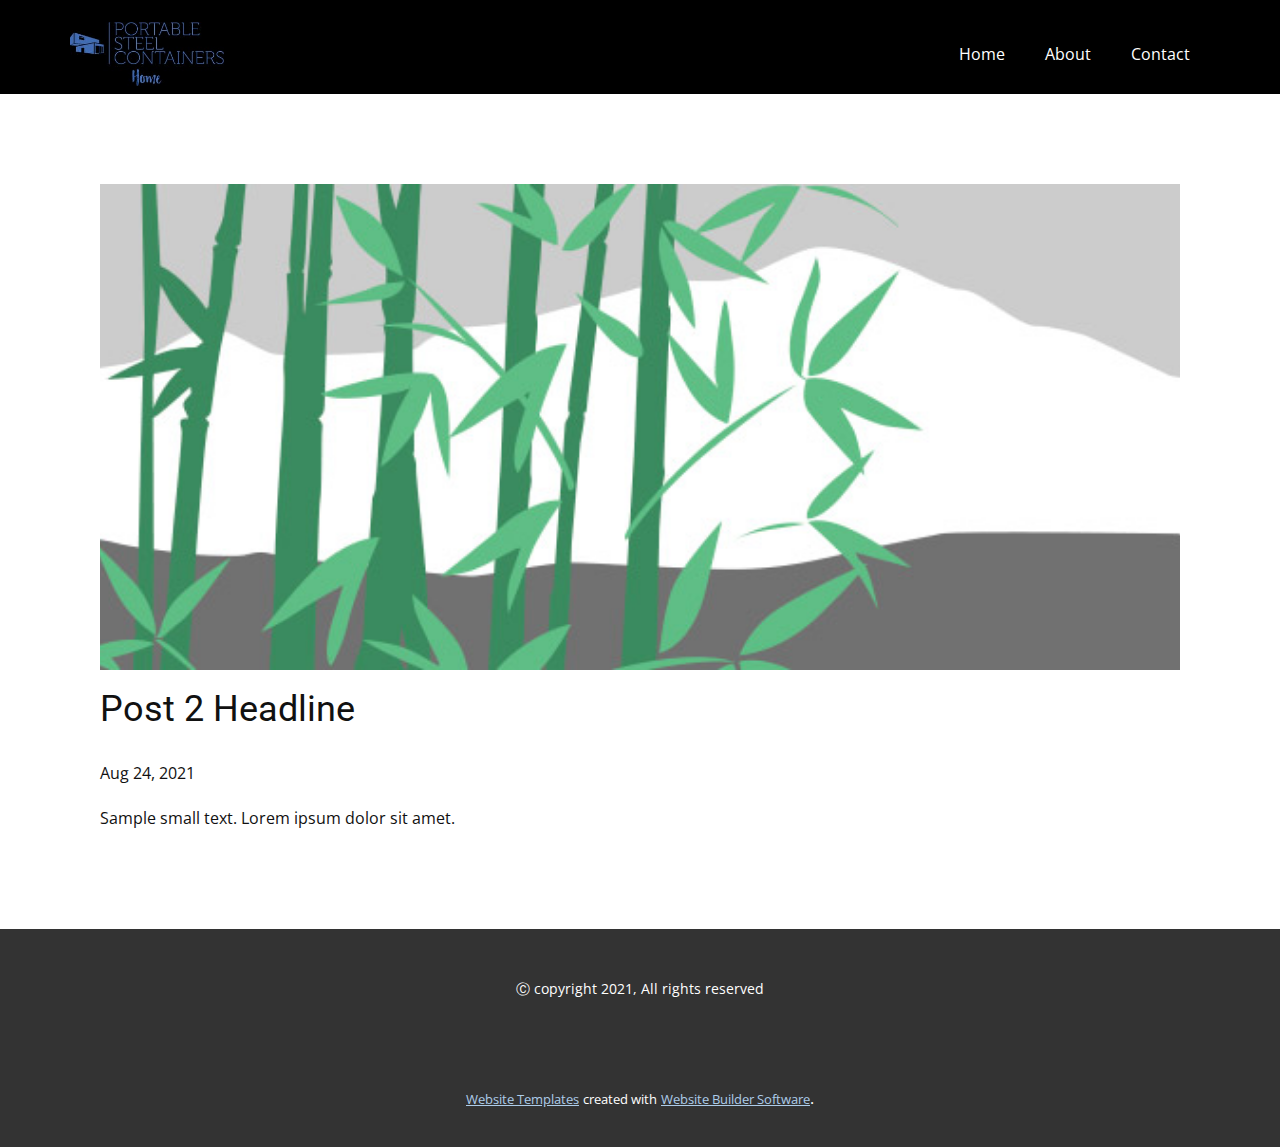
<file: blog/post-1.html>
<!doctype html>
<html style="font-size: 16px;"><head>
    <meta name="viewport" content="width=device-width, initial-scale=1.0">
    <meta charset="utf-8">
    <meta name="keywords" content="Post 1 Headline">
    <meta name="description" content="">
    <meta name="page_type" content="np-template-header-footer-from-plugin">
    <title>Post 2 Headline</title>
    <link rel="stylesheet" href="../nicepage.css" media="screen">
<link rel="stylesheet" href="../Post-Template.css" media="screen">
    <script class="u-script" type="text/javascript" src="../jquery.js" defer=""></script>
    <script class="u-script" type="text/javascript" src="../nicepage.js" defer=""></script>
    <meta name="generator" content="Nicepage 3.23.2, nicepage.com">
    <link id="u-theme-google-font" rel="stylesheet" href="https://fonts.googleapis.com/css?family=Roboto:100,100i,300,300i,400,400i,500,500i,700,700i,900,900i|Open+Sans:300,300i,400,400i,600,600i,700,700i,800,800i">
    
    
    <script type="application/ld+json">{
		"@context": "http://schema.org",
		"@type": "Organization",
		"name": "",
		"logo": "images/WhatsAppImage2021-08-23at10.52.31AM.jpeg"
}</script>
    <meta name="theme-color" content="#478ac9">
  </head>
  <body class="u-body"><header class="u-black u-clearfix u-header u-sticky u-sticky-8cf3 u-header" id="sec-fa16"><div class="u-clearfix u-sheet u-valign-middle u-sheet-1">
        <a href="https://nicepage.com" class="u-image u-logo u-image-1" data-image-width="300" data-image-height="125">
          <img src="../images/WhatsAppImage2021-08-23at10.52.31AM.jpeg" class="u-logo-image u-logo-image-1">
        </a>
        <nav class="u-menu u-menu-dropdown u-offcanvas u-menu-1">
          <div class="menu-collapse" style="font-size: 1rem; letter-spacing: 0px;">
            <a class="u-button-style u-custom-left-right-menu-spacing u-custom-padding-bottom u-custom-top-bottom-menu-spacing u-nav-link u-text-active-palette-1-base u-text-hover-palette-2-base" href="#">
              <svg><use xmlns:xlink="http://www.w3.org/1999/xlink" xlink:href="#menu-hamburger"></use></svg>
              <svg version="1.1" xmlns="http://www.w3.org/2000/svg" xmlns:xlink="http://www.w3.org/1999/xlink"><defs><symbol id="menu-hamburger" viewBox="0 0 16 16" style="width: 16px; height: 16px;"><rect y="1" width="16" height="2"></rect><rect y="7" width="16" height="2"></rect><rect y="13" width="16" height="2"></rect>
</symbol>
</defs></svg>
            </a>
          </div>
          <div class="u-nav-container">
            <ul class="u-nav u-unstyled u-nav-1"><li class="u-nav-item"><a class="u-button-style u-nav-link u-text-active-palette-1-base u-text-hover-palette-2-base" href="../Home.html" style="padding: 10px 20px;">Home</a>
</li><li class="u-nav-item"><a class="u-button-style u-nav-link u-text-active-palette-1-base u-text-hover-palette-2-base" href="../About.html" style="padding: 10px 20px;">About</a>
</li><li class="u-nav-item"><a class="u-button-style u-nav-link u-text-active-palette-1-base u-text-hover-palette-2-base" href="../Contact.html" style="padding: 10px 20px;">Contact</a>
</li></ul>
          </div>
          <div class="u-nav-container-collapse">
            <div class="u-black u-container-style u-inner-container-layout u-opacity u-opacity-95 u-sidenav">
              <div class="u-sidenav-overflow">
                <div class="u-menu-close"></div>
                <ul class="u-align-center u-nav u-popupmenu-items u-unstyled u-nav-2"><li class="u-nav-item"><a class="u-button-style u-nav-link" href="../Home.html">Home</a>
</li><li class="u-nav-item"><a class="u-button-style u-nav-link" href="../About.html">About</a>
</li><li class="u-nav-item"><a class="u-button-style u-nav-link" href="../Contact.html">Contact</a>
</li></ul>
              </div>
            </div>
            <div class="u-black u-menu-overlay u-opacity u-opacity-70"></div>
          </div>
        </nav>
      </div></header>
    <section class="u-align-center u-clearfix u-section-1" id="sec-1499">
      <div class="u-clearfix u-sheet u-valign-middle-md u-valign-middle-sm u-valign-middle-xs u-sheet-1"><!--post_details--><!--post_details_options_json--><!--{"source":""}--><!--/post_details_options_json--><!--blog_post-->
        <div class="u-container-style u-expanded-width u-post-details u-post-details-1">
          <div class="u-container-layout u-valign-middle u-container-layout-1"><!--blog_post_image-->
            <img alt="" class="u-blog-control u-expanded-width u-image u-image-default u-image-1" src="[data-uri]"><!--/blog_post_image--><!--blog_post_header-->
            <h2 class="u-blog-control u-text u-text-1">Post 2 Headline</h2><!--/blog_post_header--><!--blog_post_metadata-->
            <div class="u-blog-control u-metadata u-metadata-1"><!--blog_post_metadata_date-->
              <span class="u-meta-date u-meta-icon">Aug 24, 2021</span><!--/blog_post_metadata_date--><!--blog_post_metadata_category-->
              <!--/blog_post_metadata_category--><!--blog_post_metadata_comments-->
              <!--/blog_post_metadata_comments-->
            </div><!--/blog_post_metadata--><!--blog_post_content-->
            <div class="u-align-justify u-blog-control u-post-content u-text u-text-2 fr-view">
  Sample small text. Lorem ipsum dolor sit amet.
  </div><!--/blog_post_content-->
          </div>
        </div><!--/blog_post--><!--/post_details-->
      </div>
    </section>
    
    
    <footer class="u-align-center u-clearfix u-footer u-grey-80 u-footer" id="sec-3fbf"><div class="u-clearfix u-sheet u-sheet-1">
        <p class="u-small-text u-text u-text-variant u-text-1"> Ⓒ copyright 2021, All rights reserved</p>
      </div></footer>
    <section class="u-backlink u-clearfix u-grey-80">
      <a class="u-link" href="https://nicepage.com/website-templates" target="_blank">
        <span>Website Templates</span>
      </a>
      <p class="u-text">
        <span>created with</span>
      </p>
      <a class="u-link" href="https://nicepage.com/" target="_blank">
        <span>Website Builder Software</span>
      </a>. 
    </section>
  
</body></html>
</file>
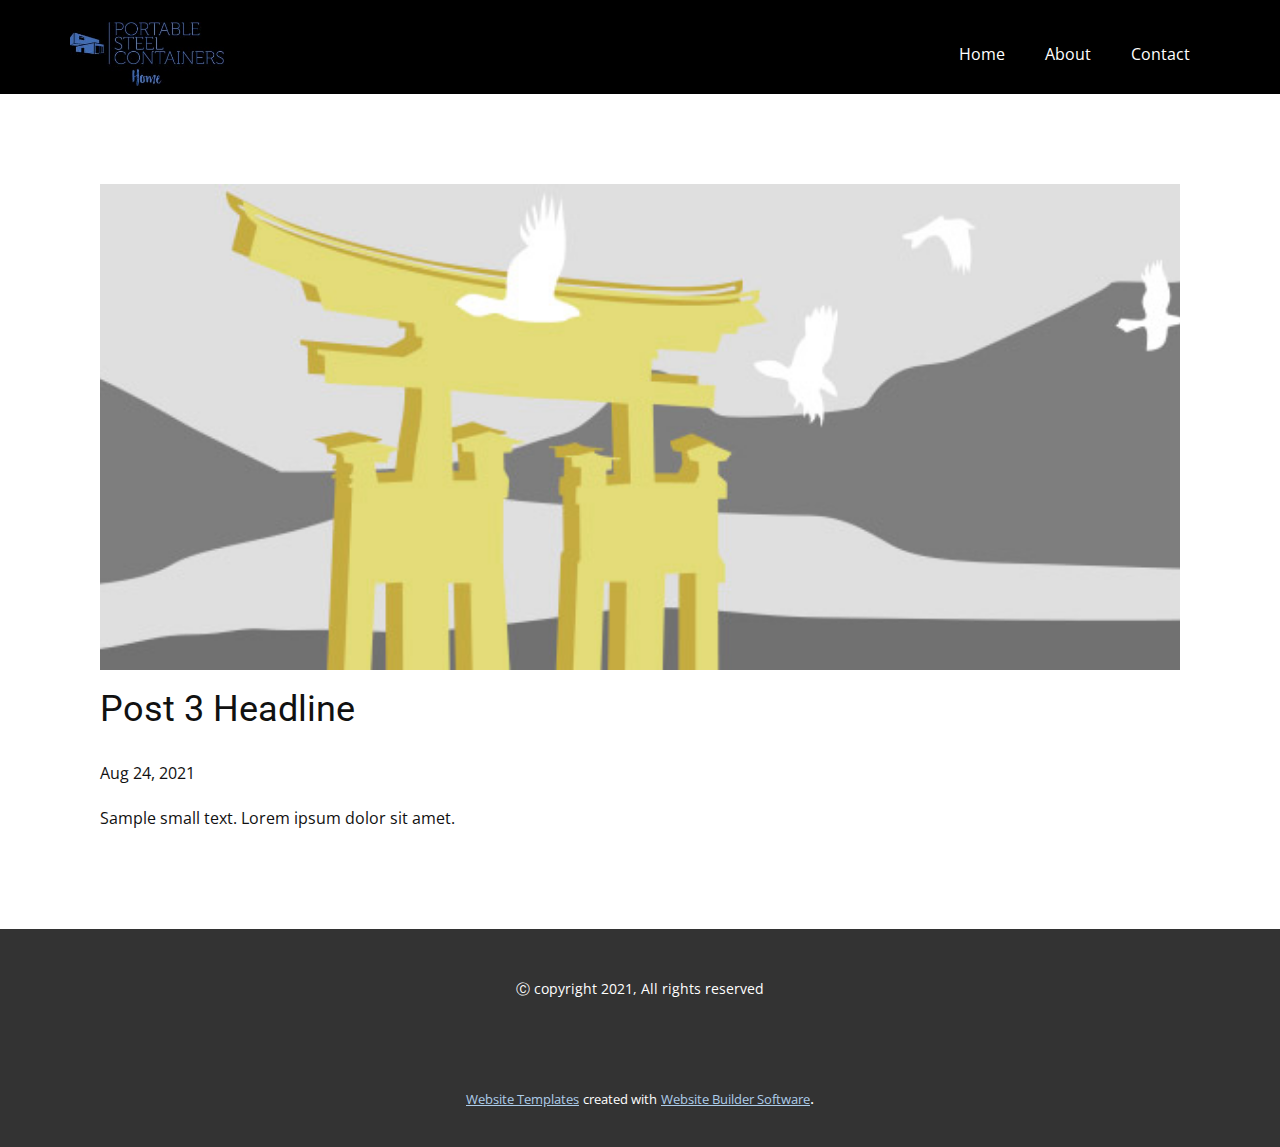
<file: blog/post-2.html>
<!doctype html>
<html style="font-size: 16px;"><head>
    <meta name="viewport" content="width=device-width, initial-scale=1.0">
    <meta charset="utf-8">
    <meta name="keywords" content="Post 1 Headline">
    <meta name="description" content="">
    <meta name="page_type" content="np-template-header-footer-from-plugin">
    <title>Post 3 Headline</title>
    <link rel="stylesheet" href="../nicepage.css" media="screen">
<link rel="stylesheet" href="../Post-Template.css" media="screen">
    <script class="u-script" type="text/javascript" src="../jquery.js" defer=""></script>
    <script class="u-script" type="text/javascript" src="../nicepage.js" defer=""></script>
    <meta name="generator" content="Nicepage 3.23.2, nicepage.com">
    <link id="u-theme-google-font" rel="stylesheet" href="https://fonts.googleapis.com/css?family=Roboto:100,100i,300,300i,400,400i,500,500i,700,700i,900,900i|Open+Sans:300,300i,400,400i,600,600i,700,700i,800,800i">
    
    
    <script type="application/ld+json">{
		"@context": "http://schema.org",
		"@type": "Organization",
		"name": "",
		"logo": "images/WhatsAppImage2021-08-23at10.52.31AM.jpeg"
}</script>
    <meta name="theme-color" content="#478ac9">
  </head>
  <body class="u-body"><header class="u-black u-clearfix u-header u-sticky u-sticky-8cf3 u-header" id="sec-fa16"><div class="u-clearfix u-sheet u-valign-middle u-sheet-1">
        <a href="https://nicepage.com" class="u-image u-logo u-image-1" data-image-width="300" data-image-height="125">
          <img src="../images/WhatsAppImage2021-08-23at10.52.31AM.jpeg" class="u-logo-image u-logo-image-1">
        </a>
        <nav class="u-menu u-menu-dropdown u-offcanvas u-menu-1">
          <div class="menu-collapse" style="font-size: 1rem; letter-spacing: 0px;">
            <a class="u-button-style u-custom-left-right-menu-spacing u-custom-padding-bottom u-custom-top-bottom-menu-spacing u-nav-link u-text-active-palette-1-base u-text-hover-palette-2-base" href="#">
              <svg><use xmlns:xlink="http://www.w3.org/1999/xlink" xlink:href="#menu-hamburger"></use></svg>
              <svg version="1.1" xmlns="http://www.w3.org/2000/svg" xmlns:xlink="http://www.w3.org/1999/xlink"><defs><symbol id="menu-hamburger" viewBox="0 0 16 16" style="width: 16px; height: 16px;"><rect y="1" width="16" height="2"></rect><rect y="7" width="16" height="2"></rect><rect y="13" width="16" height="2"></rect>
</symbol>
</defs></svg>
            </a>
          </div>
          <div class="u-nav-container">
            <ul class="u-nav u-unstyled u-nav-1"><li class="u-nav-item"><a class="u-button-style u-nav-link u-text-active-palette-1-base u-text-hover-palette-2-base" href="../Home.html" style="padding: 10px 20px;">Home</a>
</li><li class="u-nav-item"><a class="u-button-style u-nav-link u-text-active-palette-1-base u-text-hover-palette-2-base" href="../About.html" style="padding: 10px 20px;">About</a>
</li><li class="u-nav-item"><a class="u-button-style u-nav-link u-text-active-palette-1-base u-text-hover-palette-2-base" href="../Contact.html" style="padding: 10px 20px;">Contact</a>
</li></ul>
          </div>
          <div class="u-nav-container-collapse">
            <div class="u-black u-container-style u-inner-container-layout u-opacity u-opacity-95 u-sidenav">
              <div class="u-sidenav-overflow">
                <div class="u-menu-close"></div>
                <ul class="u-align-center u-nav u-popupmenu-items u-unstyled u-nav-2"><li class="u-nav-item"><a class="u-button-style u-nav-link" href="../Home.html">Home</a>
</li><li class="u-nav-item"><a class="u-button-style u-nav-link" href="../About.html">About</a>
</li><li class="u-nav-item"><a class="u-button-style u-nav-link" href="../Contact.html">Contact</a>
</li></ul>
              </div>
            </div>
            <div class="u-black u-menu-overlay u-opacity u-opacity-70"></div>
          </div>
        </nav>
      </div></header>
    <section class="u-align-center u-clearfix u-section-1" id="sec-1499">
      <div class="u-clearfix u-sheet u-valign-middle-md u-valign-middle-sm u-valign-middle-xs u-sheet-1"><!--post_details--><!--post_details_options_json--><!--{"source":""}--><!--/post_details_options_json--><!--blog_post-->
        <div class="u-container-style u-expanded-width u-post-details u-post-details-1">
          <div class="u-container-layout u-valign-middle u-container-layout-1"><!--blog_post_image-->
            <img alt="" class="u-blog-control u-expanded-width u-image u-image-default u-image-1" src="[data-uri]"><!--/blog_post_image--><!--blog_post_header-->
            <h2 class="u-blog-control u-text u-text-1">Post 3 Headline</h2><!--/blog_post_header--><!--blog_post_metadata-->
            <div class="u-blog-control u-metadata u-metadata-1"><!--blog_post_metadata_date-->
              <span class="u-meta-date u-meta-icon">Aug 24, 2021</span><!--/blog_post_metadata_date--><!--blog_post_metadata_category-->
              <!--/blog_post_metadata_category--><!--blog_post_metadata_comments-->
              <!--/blog_post_metadata_comments-->
            </div><!--/blog_post_metadata--><!--blog_post_content-->
            <div class="u-align-justify u-blog-control u-post-content u-text u-text-2 fr-view">
  Sample small text. Lorem ipsum dolor sit amet.
  </div><!--/blog_post_content-->
          </div>
        </div><!--/blog_post--><!--/post_details-->
      </div>
    </section>
    
    
    <footer class="u-align-center u-clearfix u-footer u-grey-80 u-footer" id="sec-3fbf"><div class="u-clearfix u-sheet u-sheet-1">
        <p class="u-small-text u-text u-text-variant u-text-1"> Ⓒ copyright 2021, All rights reserved</p>
      </div></footer>
    <section class="u-backlink u-clearfix u-grey-80">
      <a class="u-link" href="https://nicepage.com/website-templates" target="_blank">
        <span>Website Templates</span>
      </a>
      <p class="u-text">
        <span>created with</span>
      </p>
      <a class="u-link" href="https://nicepage.com/" target="_blank">
        <span>Website Builder Software</span>
      </a>. 
    </section>
  
</body></html>
</file>
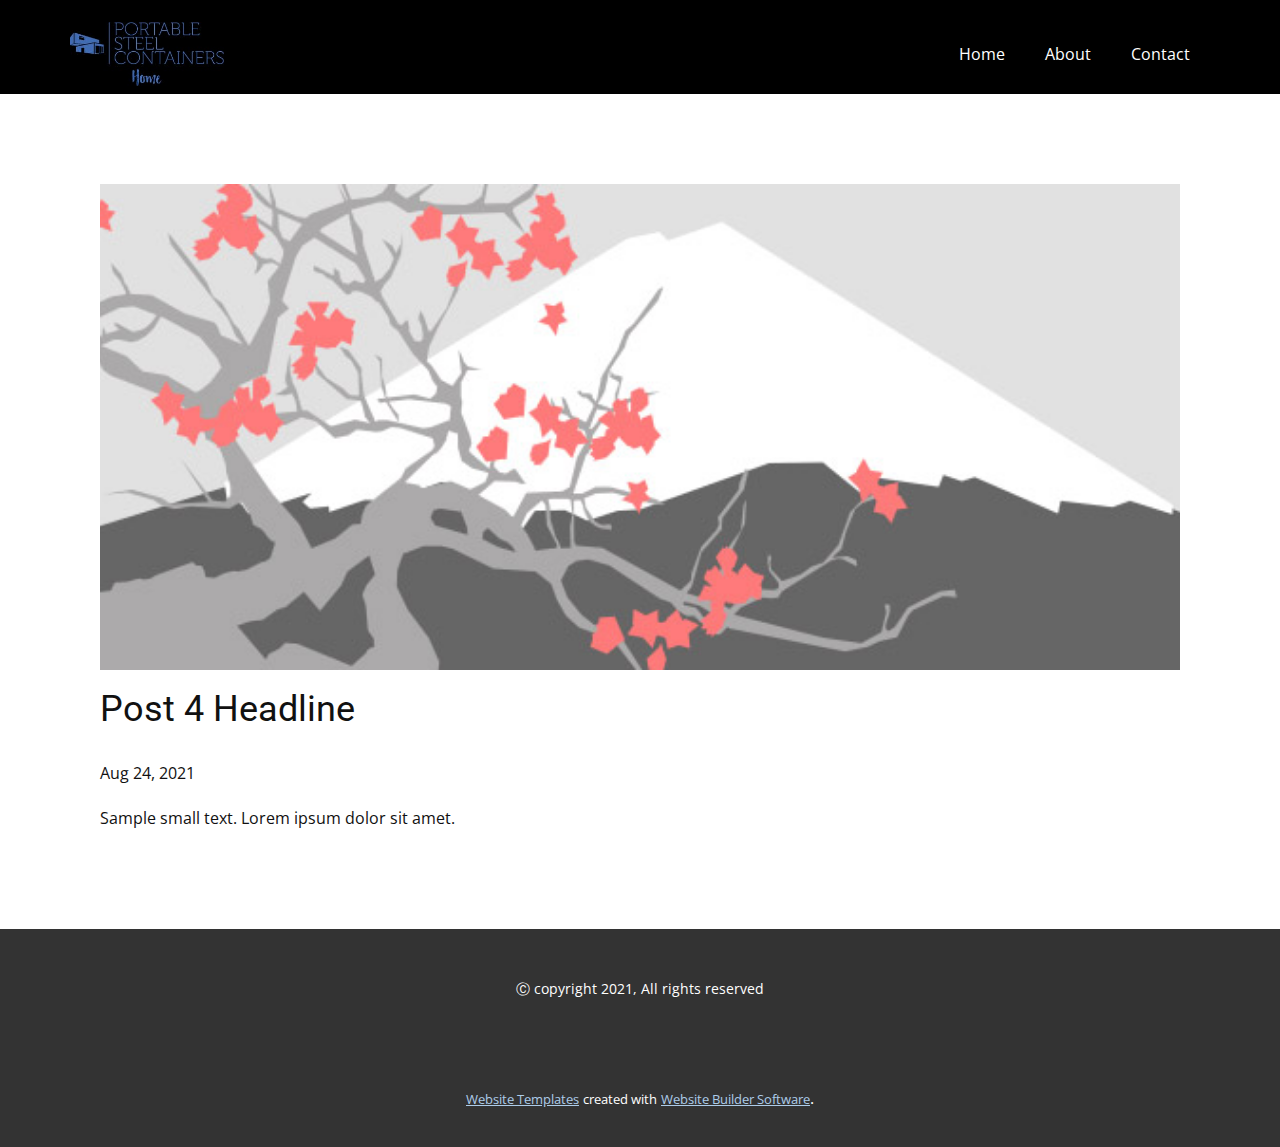
<file: blog/post-3.html>
<!doctype html>
<html style="font-size: 16px;"><head>
    <meta name="viewport" content="width=device-width, initial-scale=1.0">
    <meta charset="utf-8">
    <meta name="keywords" content="Post 1 Headline">
    <meta name="description" content="">
    <meta name="page_type" content="np-template-header-footer-from-plugin">
    <title>Post 4 Headline</title>
    <link rel="stylesheet" href="../nicepage.css" media="screen">
<link rel="stylesheet" href="../Post-Template.css" media="screen">
    <script class="u-script" type="text/javascript" src="../jquery.js" defer=""></script>
    <script class="u-script" type="text/javascript" src="../nicepage.js" defer=""></script>
    <meta name="generator" content="Nicepage 3.23.2, nicepage.com">
    <link id="u-theme-google-font" rel="stylesheet" href="https://fonts.googleapis.com/css?family=Roboto:100,100i,300,300i,400,400i,500,500i,700,700i,900,900i|Open+Sans:300,300i,400,400i,600,600i,700,700i,800,800i">
    
    
    <script type="application/ld+json">{
		"@context": "http://schema.org",
		"@type": "Organization",
		"name": "",
		"logo": "images/WhatsAppImage2021-08-23at10.52.31AM.jpeg"
}</script>
    <meta name="theme-color" content="#478ac9">
  </head>
  <body class="u-body"><header class="u-black u-clearfix u-header u-sticky u-sticky-8cf3 u-header" id="sec-fa16"><div class="u-clearfix u-sheet u-valign-middle u-sheet-1">
        <a href="https://nicepage.com" class="u-image u-logo u-image-1" data-image-width="300" data-image-height="125">
          <img src="../images/WhatsAppImage2021-08-23at10.52.31AM.jpeg" class="u-logo-image u-logo-image-1">
        </a>
        <nav class="u-menu u-menu-dropdown u-offcanvas u-menu-1">
          <div class="menu-collapse" style="font-size: 1rem; letter-spacing: 0px;">
            <a class="u-button-style u-custom-left-right-menu-spacing u-custom-padding-bottom u-custom-top-bottom-menu-spacing u-nav-link u-text-active-palette-1-base u-text-hover-palette-2-base" href="#">
              <svg><use xmlns:xlink="http://www.w3.org/1999/xlink" xlink:href="#menu-hamburger"></use></svg>
              <svg version="1.1" xmlns="http://www.w3.org/2000/svg" xmlns:xlink="http://www.w3.org/1999/xlink"><defs><symbol id="menu-hamburger" viewBox="0 0 16 16" style="width: 16px; height: 16px;"><rect y="1" width="16" height="2"></rect><rect y="7" width="16" height="2"></rect><rect y="13" width="16" height="2"></rect>
</symbol>
</defs></svg>
            </a>
          </div>
          <div class="u-nav-container">
            <ul class="u-nav u-unstyled u-nav-1"><li class="u-nav-item"><a class="u-button-style u-nav-link u-text-active-palette-1-base u-text-hover-palette-2-base" href="../Home.html" style="padding: 10px 20px;">Home</a>
</li><li class="u-nav-item"><a class="u-button-style u-nav-link u-text-active-palette-1-base u-text-hover-palette-2-base" href="../About.html" style="padding: 10px 20px;">About</a>
</li><li class="u-nav-item"><a class="u-button-style u-nav-link u-text-active-palette-1-base u-text-hover-palette-2-base" href="../Contact.html" style="padding: 10px 20px;">Contact</a>
</li></ul>
          </div>
          <div class="u-nav-container-collapse">
            <div class="u-black u-container-style u-inner-container-layout u-opacity u-opacity-95 u-sidenav">
              <div class="u-sidenav-overflow">
                <div class="u-menu-close"></div>
                <ul class="u-align-center u-nav u-popupmenu-items u-unstyled u-nav-2"><li class="u-nav-item"><a class="u-button-style u-nav-link" href="../Home.html">Home</a>
</li><li class="u-nav-item"><a class="u-button-style u-nav-link" href="../About.html">About</a>
</li><li class="u-nav-item"><a class="u-button-style u-nav-link" href="../Contact.html">Contact</a>
</li></ul>
              </div>
            </div>
            <div class="u-black u-menu-overlay u-opacity u-opacity-70"></div>
          </div>
        </nav>
      </div></header>
    <section class="u-align-center u-clearfix u-section-1" id="sec-1499">
      <div class="u-clearfix u-sheet u-valign-middle-md u-valign-middle-sm u-valign-middle-xs u-sheet-1"><!--post_details--><!--post_details_options_json--><!--{"source":""}--><!--/post_details_options_json--><!--blog_post-->
        <div class="u-container-style u-expanded-width u-post-details u-post-details-1">
          <div class="u-container-layout u-valign-middle u-container-layout-1"><!--blog_post_image-->
            <img alt="" class="u-blog-control u-expanded-width u-image u-image-default u-image-1" src="[data-uri]"><!--/blog_post_image--><!--blog_post_header-->
            <h2 class="u-blog-control u-text u-text-1">Post 4 Headline</h2><!--/blog_post_header--><!--blog_post_metadata-->
            <div class="u-blog-control u-metadata u-metadata-1"><!--blog_post_metadata_date-->
              <span class="u-meta-date u-meta-icon">Aug 24, 2021</span><!--/blog_post_metadata_date--><!--blog_post_metadata_category-->
              <!--/blog_post_metadata_category--><!--blog_post_metadata_comments-->
              <!--/blog_post_metadata_comments-->
            </div><!--/blog_post_metadata--><!--blog_post_content-->
            <div class="u-align-justify u-blog-control u-post-content u-text u-text-2 fr-view">
  Sample small text. Lorem ipsum dolor sit amet.
  </div><!--/blog_post_content-->
          </div>
        </div><!--/blog_post--><!--/post_details-->
      </div>
    </section>
    
    
    <footer class="u-align-center u-clearfix u-footer u-grey-80 u-footer" id="sec-3fbf"><div class="u-clearfix u-sheet u-sheet-1">
        <p class="u-small-text u-text u-text-variant u-text-1"> Ⓒ copyright 2021, All rights reserved</p>
      </div></footer>
    <section class="u-backlink u-clearfix u-grey-80">
      <a class="u-link" href="https://nicepage.com/website-templates" target="_blank">
        <span>Website Templates</span>
      </a>
      <p class="u-text">
        <span>created with</span>
      </p>
      <a class="u-link" href="https://nicepage.com/" target="_blank">
        <span>Website Builder Software</span>
      </a>. 
    </section>
  
</body></html>
</file>
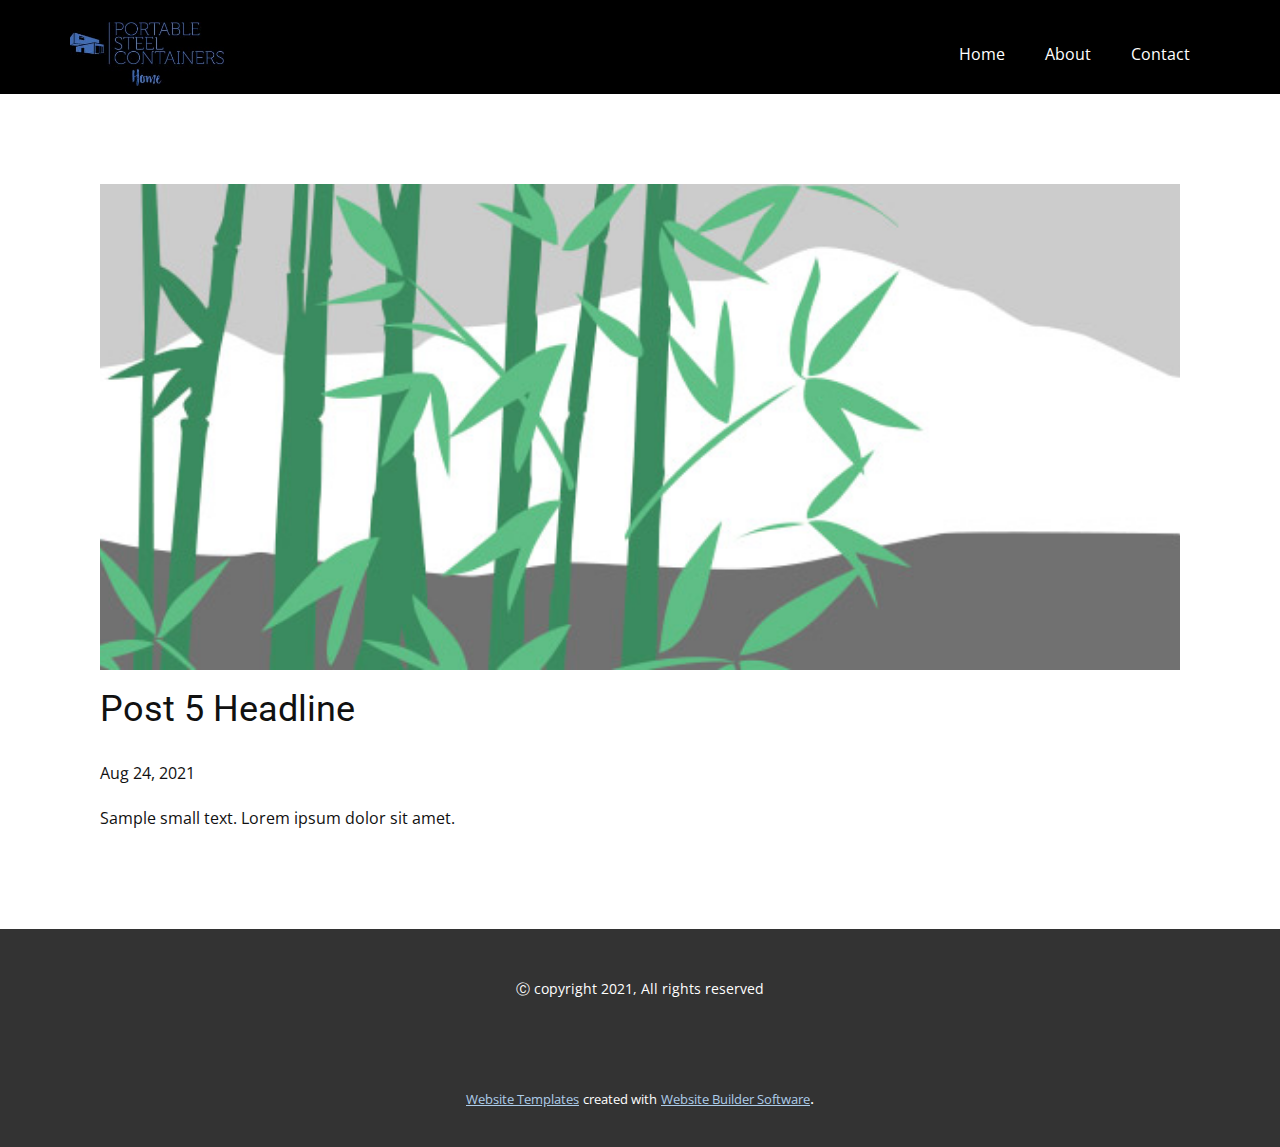
<file: blog/post-4.html>
<!doctype html>
<html style="font-size: 16px;"><head>
    <meta name="viewport" content="width=device-width, initial-scale=1.0">
    <meta charset="utf-8">
    <meta name="keywords" content="Post 1 Headline">
    <meta name="description" content="">
    <meta name="page_type" content="np-template-header-footer-from-plugin">
    <title>Post 5 Headline</title>
    <link rel="stylesheet" href="../nicepage.css" media="screen">
<link rel="stylesheet" href="../Post-Template.css" media="screen">
    <script class="u-script" type="text/javascript" src="../jquery.js" defer=""></script>
    <script class="u-script" type="text/javascript" src="../nicepage.js" defer=""></script>
    <meta name="generator" content="Nicepage 3.23.2, nicepage.com">
    <link id="u-theme-google-font" rel="stylesheet" href="https://fonts.googleapis.com/css?family=Roboto:100,100i,300,300i,400,400i,500,500i,700,700i,900,900i|Open+Sans:300,300i,400,400i,600,600i,700,700i,800,800i">
    
    
    <script type="application/ld+json">{
		"@context": "http://schema.org",
		"@type": "Organization",
		"name": "",
		"logo": "images/WhatsAppImage2021-08-23at10.52.31AM.jpeg"
}</script>
    <meta name="theme-color" content="#478ac9">
  </head>
  <body class="u-body"><header class="u-black u-clearfix u-header u-sticky u-sticky-8cf3 u-header" id="sec-fa16"><div class="u-clearfix u-sheet u-valign-middle u-sheet-1">
        <a href="https://nicepage.com" class="u-image u-logo u-image-1" data-image-width="300" data-image-height="125">
          <img src="../images/WhatsAppImage2021-08-23at10.52.31AM.jpeg" class="u-logo-image u-logo-image-1">
        </a>
        <nav class="u-menu u-menu-dropdown u-offcanvas u-menu-1">
          <div class="menu-collapse" style="font-size: 1rem; letter-spacing: 0px;">
            <a class="u-button-style u-custom-left-right-menu-spacing u-custom-padding-bottom u-custom-top-bottom-menu-spacing u-nav-link u-text-active-palette-1-base u-text-hover-palette-2-base" href="#">
              <svg><use xmlns:xlink="http://www.w3.org/1999/xlink" xlink:href="#menu-hamburger"></use></svg>
              <svg version="1.1" xmlns="http://www.w3.org/2000/svg" xmlns:xlink="http://www.w3.org/1999/xlink"><defs><symbol id="menu-hamburger" viewBox="0 0 16 16" style="width: 16px; height: 16px;"><rect y="1" width="16" height="2"></rect><rect y="7" width="16" height="2"></rect><rect y="13" width="16" height="2"></rect>
</symbol>
</defs></svg>
            </a>
          </div>
          <div class="u-nav-container">
            <ul class="u-nav u-unstyled u-nav-1"><li class="u-nav-item"><a class="u-button-style u-nav-link u-text-active-palette-1-base u-text-hover-palette-2-base" href="../Home.html" style="padding: 10px 20px;">Home</a>
</li><li class="u-nav-item"><a class="u-button-style u-nav-link u-text-active-palette-1-base u-text-hover-palette-2-base" href="../About.html" style="padding: 10px 20px;">About</a>
</li><li class="u-nav-item"><a class="u-button-style u-nav-link u-text-active-palette-1-base u-text-hover-palette-2-base" href="../Contact.html" style="padding: 10px 20px;">Contact</a>
</li></ul>
          </div>
          <div class="u-nav-container-collapse">
            <div class="u-black u-container-style u-inner-container-layout u-opacity u-opacity-95 u-sidenav">
              <div class="u-sidenav-overflow">
                <div class="u-menu-close"></div>
                <ul class="u-align-center u-nav u-popupmenu-items u-unstyled u-nav-2"><li class="u-nav-item"><a class="u-button-style u-nav-link" href="../Home.html">Home</a>
</li><li class="u-nav-item"><a class="u-button-style u-nav-link" href="../About.html">About</a>
</li><li class="u-nav-item"><a class="u-button-style u-nav-link" href="../Contact.html">Contact</a>
</li></ul>
              </div>
            </div>
            <div class="u-black u-menu-overlay u-opacity u-opacity-70"></div>
          </div>
        </nav>
      </div></header>
    <section class="u-align-center u-clearfix u-section-1" id="sec-1499">
      <div class="u-clearfix u-sheet u-valign-middle-md u-valign-middle-sm u-valign-middle-xs u-sheet-1"><!--post_details--><!--post_details_options_json--><!--{"source":""}--><!--/post_details_options_json--><!--blog_post-->
        <div class="u-container-style u-expanded-width u-post-details u-post-details-1">
          <div class="u-container-layout u-valign-middle u-container-layout-1"><!--blog_post_image-->
            <img alt="" class="u-blog-control u-expanded-width u-image u-image-default u-image-1" src="[data-uri]"><!--/blog_post_image--><!--blog_post_header-->
            <h2 class="u-blog-control u-text u-text-1">Post 5 Headline</h2><!--/blog_post_header--><!--blog_post_metadata-->
            <div class="u-blog-control u-metadata u-metadata-1"><!--blog_post_metadata_date-->
              <span class="u-meta-date u-meta-icon">Aug 24, 2021</span><!--/blog_post_metadata_date--><!--blog_post_metadata_category-->
              <!--/blog_post_metadata_category--><!--blog_post_metadata_comments-->
              <!--/blog_post_metadata_comments-->
            </div><!--/blog_post_metadata--><!--blog_post_content-->
            <div class="u-align-justify u-blog-control u-post-content u-text u-text-2 fr-view">
  Sample small text. Lorem ipsum dolor sit amet.
  </div><!--/blog_post_content-->
          </div>
        </div><!--/blog_post--><!--/post_details-->
      </div>
    </section>
    
    
    <footer class="u-align-center u-clearfix u-footer u-grey-80 u-footer" id="sec-3fbf"><div class="u-clearfix u-sheet u-sheet-1">
        <p class="u-small-text u-text u-text-variant u-text-1"> Ⓒ copyright 2021, All rights reserved</p>
      </div></footer>
    <section class="u-backlink u-clearfix u-grey-80">
      <a class="u-link" href="https://nicepage.com/website-templates" target="_blank">
        <span>Website Templates</span>
      </a>
      <p class="u-text">
        <span>created with</span>
      </p>
      <a class="u-link" href="https://nicepage.com/" target="_blank">
        <span>Website Builder Software</span>
      </a>. 
    </section>
  
</body></html>
</file>
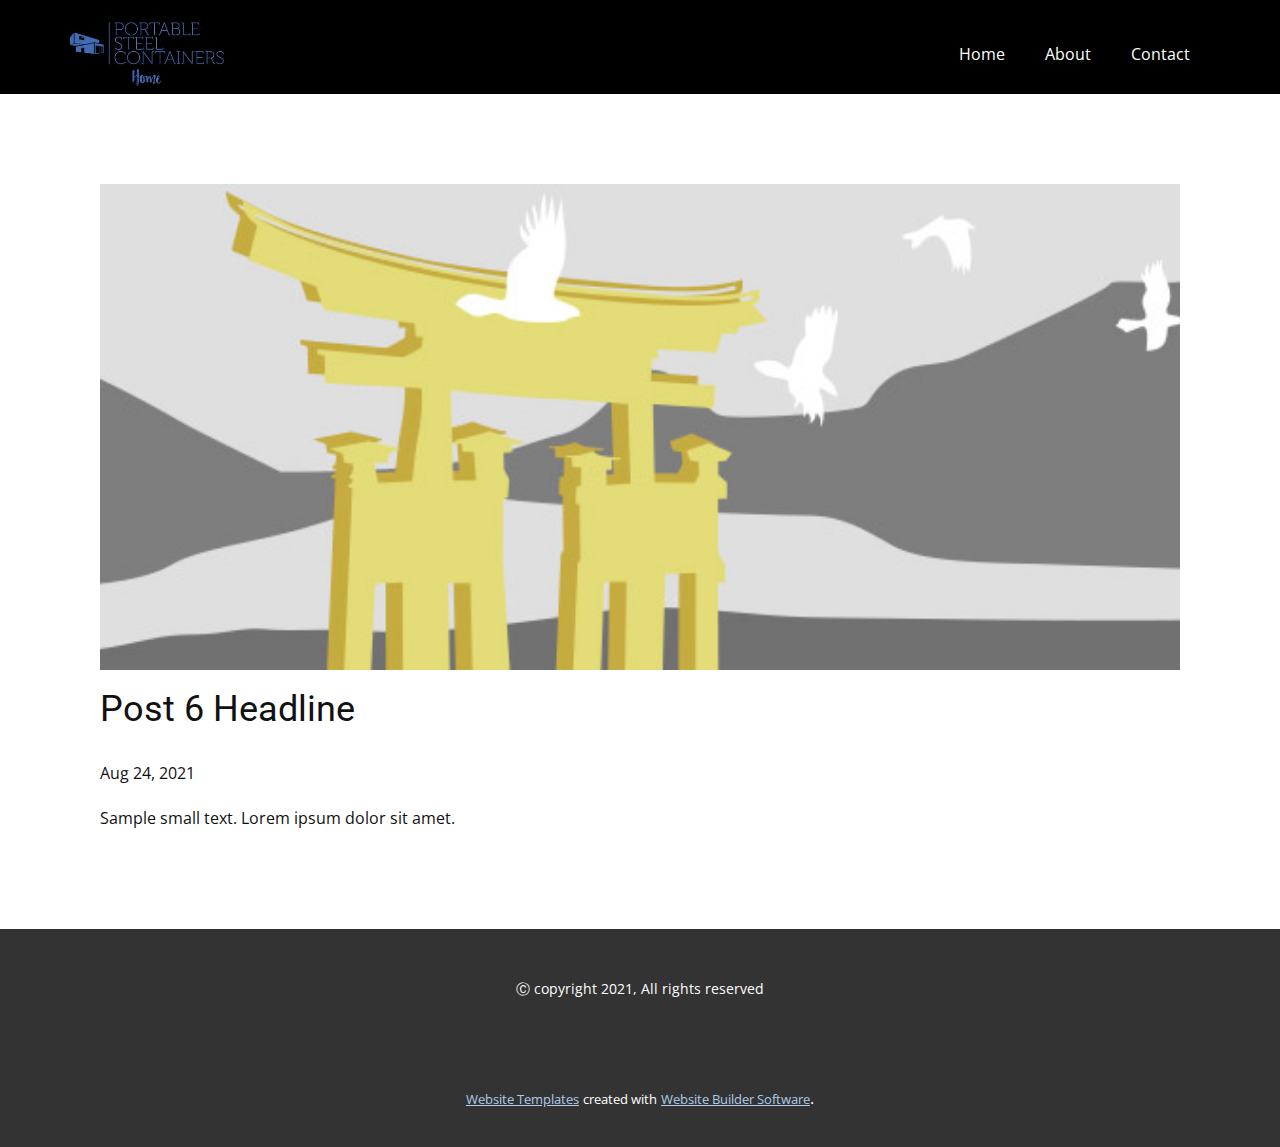
<file: blog/post-5.html>
<!doctype html>
<html style="font-size: 16px;"><head>
    <meta name="viewport" content="width=device-width, initial-scale=1.0">
    <meta charset="utf-8">
    <meta name="keywords" content="Post 1 Headline">
    <meta name="description" content="">
    <meta name="page_type" content="np-template-header-footer-from-plugin">
    <title>Post 6 Headline</title>
    <link rel="stylesheet" href="../nicepage.css" media="screen">
<link rel="stylesheet" href="../Post-Template.css" media="screen">
    <script class="u-script" type="text/javascript" src="../jquery.js" defer=""></script>
    <script class="u-script" type="text/javascript" src="../nicepage.js" defer=""></script>
    <meta name="generator" content="Nicepage 3.23.2, nicepage.com">
    <link id="u-theme-google-font" rel="stylesheet" href="https://fonts.googleapis.com/css?family=Roboto:100,100i,300,300i,400,400i,500,500i,700,700i,900,900i|Open+Sans:300,300i,400,400i,600,600i,700,700i,800,800i">
    
    
    <script type="application/ld+json">{
		"@context": "http://schema.org",
		"@type": "Organization",
		"name": "",
		"logo": "images/WhatsAppImage2021-08-23at10.52.31AM.jpeg"
}</script>
    <meta name="theme-color" content="#478ac9">
  </head>
  <body class="u-body"><header class="u-black u-clearfix u-header u-sticky u-sticky-8cf3 u-header" id="sec-fa16"><div class="u-clearfix u-sheet u-valign-middle u-sheet-1">
        <a href="https://nicepage.com" class="u-image u-logo u-image-1" data-image-width="300" data-image-height="125">
          <img src="../images/WhatsAppImage2021-08-23at10.52.31AM.jpeg" class="u-logo-image u-logo-image-1">
        </a>
        <nav class="u-menu u-menu-dropdown u-offcanvas u-menu-1">
          <div class="menu-collapse" style="font-size: 1rem; letter-spacing: 0px;">
            <a class="u-button-style u-custom-left-right-menu-spacing u-custom-padding-bottom u-custom-top-bottom-menu-spacing u-nav-link u-text-active-palette-1-base u-text-hover-palette-2-base" href="#">
              <svg><use xmlns:xlink="http://www.w3.org/1999/xlink" xlink:href="#menu-hamburger"></use></svg>
              <svg version="1.1" xmlns="http://www.w3.org/2000/svg" xmlns:xlink="http://www.w3.org/1999/xlink"><defs><symbol id="menu-hamburger" viewBox="0 0 16 16" style="width: 16px; height: 16px;"><rect y="1" width="16" height="2"></rect><rect y="7" width="16" height="2"></rect><rect y="13" width="16" height="2"></rect>
</symbol>
</defs></svg>
            </a>
          </div>
          <div class="u-nav-container">
            <ul class="u-nav u-unstyled u-nav-1"><li class="u-nav-item"><a class="u-button-style u-nav-link u-text-active-palette-1-base u-text-hover-palette-2-base" href="../Home.html" style="padding: 10px 20px;">Home</a>
</li><li class="u-nav-item"><a class="u-button-style u-nav-link u-text-active-palette-1-base u-text-hover-palette-2-base" href="../About.html" style="padding: 10px 20px;">About</a>
</li><li class="u-nav-item"><a class="u-button-style u-nav-link u-text-active-palette-1-base u-text-hover-palette-2-base" href="../Contact.html" style="padding: 10px 20px;">Contact</a>
</li></ul>
          </div>
          <div class="u-nav-container-collapse">
            <div class="u-black u-container-style u-inner-container-layout u-opacity u-opacity-95 u-sidenav">
              <div class="u-sidenav-overflow">
                <div class="u-menu-close"></div>
                <ul class="u-align-center u-nav u-popupmenu-items u-unstyled u-nav-2"><li class="u-nav-item"><a class="u-button-style u-nav-link" href="../Home.html">Home</a>
</li><li class="u-nav-item"><a class="u-button-style u-nav-link" href="../About.html">About</a>
</li><li class="u-nav-item"><a class="u-button-style u-nav-link" href="../Contact.html">Contact</a>
</li></ul>
              </div>
            </div>
            <div class="u-black u-menu-overlay u-opacity u-opacity-70"></div>
          </div>
        </nav>
      </div></header>
    <section class="u-align-center u-clearfix u-section-1" id="sec-1499">
      <div class="u-clearfix u-sheet u-valign-middle-md u-valign-middle-sm u-valign-middle-xs u-sheet-1"><!--post_details--><!--post_details_options_json--><!--{"source":""}--><!--/post_details_options_json--><!--blog_post-->
        <div class="u-container-style u-expanded-width u-post-details u-post-details-1">
          <div class="u-container-layout u-valign-middle u-container-layout-1"><!--blog_post_image-->
            <img alt="" class="u-blog-control u-expanded-width u-image u-image-default u-image-1" src="[data-uri]"><!--/blog_post_image--><!--blog_post_header-->
            <h2 class="u-blog-control u-text u-text-1">Post 6 Headline</h2><!--/blog_post_header--><!--blog_post_metadata-->
            <div class="u-blog-control u-metadata u-metadata-1"><!--blog_post_metadata_date-->
              <span class="u-meta-date u-meta-icon">Aug 24, 2021</span><!--/blog_post_metadata_date--><!--blog_post_metadata_category-->
              <!--/blog_post_metadata_category--><!--blog_post_metadata_comments-->
              <!--/blog_post_metadata_comments-->
            </div><!--/blog_post_metadata--><!--blog_post_content-->
            <div class="u-align-justify u-blog-control u-post-content u-text u-text-2 fr-view">
  Sample small text. Lorem ipsum dolor sit amet.
  </div><!--/blog_post_content-->
          </div>
        </div><!--/blog_post--><!--/post_details-->
      </div>
    </section>
    
    
    <footer class="u-align-center u-clearfix u-footer u-grey-80 u-footer" id="sec-3fbf"><div class="u-clearfix u-sheet u-sheet-1">
        <p class="u-small-text u-text u-text-variant u-text-1"> Ⓒ copyright 2021, All rights reserved</p>
      </div></footer>
    <section class="u-backlink u-clearfix u-grey-80">
      <a class="u-link" href="https://nicepage.com/website-templates" target="_blank">
        <span>Website Templates</span>
      </a>
      <p class="u-text">
        <span>created with</span>
      </p>
      <a class="u-link" href="https://nicepage.com/" target="_blank">
        <span>Website Builder Software</span>
      </a>. 
    </section>
  
</body></html>
</file>
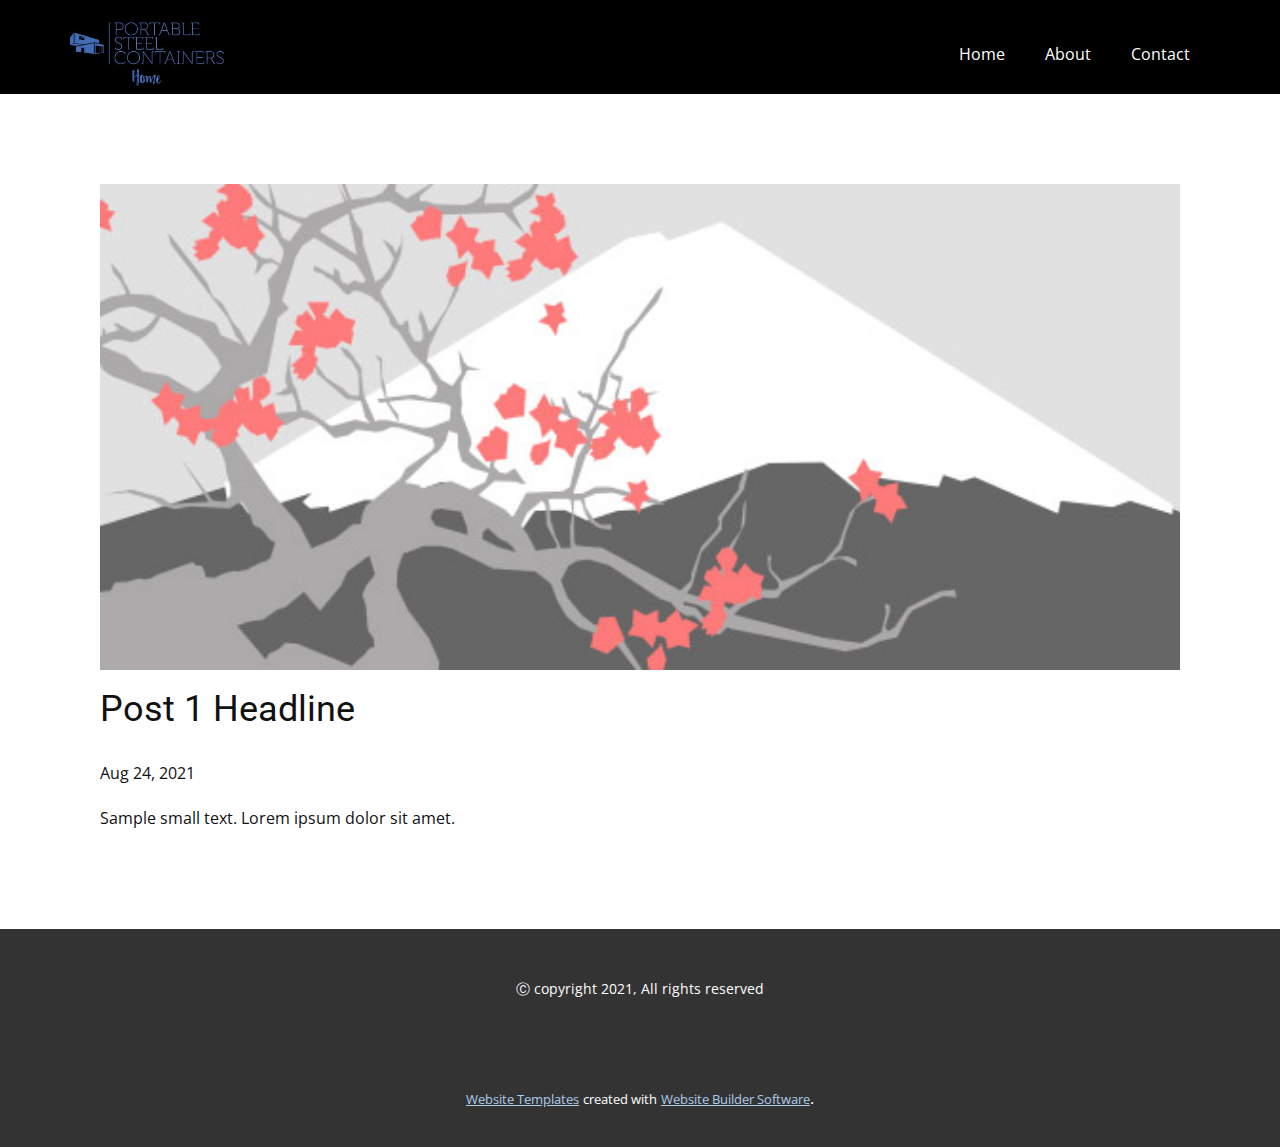
<file: blog/post.html>
<!doctype html>
<html style="font-size: 16px;"><head>
    <meta name="viewport" content="width=device-width, initial-scale=1.0">
    <meta charset="utf-8">
    <meta name="keywords" content="Post 1 Headline">
    <meta name="description" content="">
    <meta name="page_type" content="np-template-header-footer-from-plugin">
    <title>Post 1 Headline</title>
    <link rel="stylesheet" href="../nicepage.css" media="screen">
<link rel="stylesheet" href="../Post-Template.css" media="screen">
    <script class="u-script" type="text/javascript" src="../jquery.js" defer=""></script>
    <script class="u-script" type="text/javascript" src="../nicepage.js" defer=""></script>
    <meta name="generator" content="Nicepage 3.23.2, nicepage.com">
    <link id="u-theme-google-font" rel="stylesheet" href="https://fonts.googleapis.com/css?family=Roboto:100,100i,300,300i,400,400i,500,500i,700,700i,900,900i|Open+Sans:300,300i,400,400i,600,600i,700,700i,800,800i">
    
    
    <script type="application/ld+json">{
		"@context": "http://schema.org",
		"@type": "Organization",
		"name": "",
		"logo": "images/WhatsAppImage2021-08-23at10.52.31AM.jpeg"
}</script>
    <meta name="theme-color" content="#478ac9">
  </head>
  <body class="u-body"><header class="u-black u-clearfix u-header u-sticky u-sticky-8cf3 u-header" id="sec-fa16"><div class="u-clearfix u-sheet u-valign-middle u-sheet-1">
        <a href="https://nicepage.com" class="u-image u-logo u-image-1" data-image-width="300" data-image-height="125">
          <img src="../images/WhatsAppImage2021-08-23at10.52.31AM.jpeg" class="u-logo-image u-logo-image-1">
        </a>
        <nav class="u-menu u-menu-dropdown u-offcanvas u-menu-1">
          <div class="menu-collapse" style="font-size: 1rem; letter-spacing: 0px;">
            <a class="u-button-style u-custom-left-right-menu-spacing u-custom-padding-bottom u-custom-top-bottom-menu-spacing u-nav-link u-text-active-palette-1-base u-text-hover-palette-2-base" href="#">
              <svg><use xmlns:xlink="http://www.w3.org/1999/xlink" xlink:href="#menu-hamburger"></use></svg>
              <svg version="1.1" xmlns="http://www.w3.org/2000/svg" xmlns:xlink="http://www.w3.org/1999/xlink"><defs><symbol id="menu-hamburger" viewBox="0 0 16 16" style="width: 16px; height: 16px;"><rect y="1" width="16" height="2"></rect><rect y="7" width="16" height="2"></rect><rect y="13" width="16" height="2"></rect>
</symbol>
</defs></svg>
            </a>
          </div>
          <div class="u-nav-container">
            <ul class="u-nav u-unstyled u-nav-1"><li class="u-nav-item"><a class="u-button-style u-nav-link u-text-active-palette-1-base u-text-hover-palette-2-base" href="../Home.html" style="padding: 10px 20px;">Home</a>
</li><li class="u-nav-item"><a class="u-button-style u-nav-link u-text-active-palette-1-base u-text-hover-palette-2-base" href="../About.html" style="padding: 10px 20px;">About</a>
</li><li class="u-nav-item"><a class="u-button-style u-nav-link u-text-active-palette-1-base u-text-hover-palette-2-base" href="../Contact.html" style="padding: 10px 20px;">Contact</a>
</li></ul>
          </div>
          <div class="u-nav-container-collapse">
            <div class="u-black u-container-style u-inner-container-layout u-opacity u-opacity-95 u-sidenav">
              <div class="u-sidenav-overflow">
                <div class="u-menu-close"></div>
                <ul class="u-align-center u-nav u-popupmenu-items u-unstyled u-nav-2"><li class="u-nav-item"><a class="u-button-style u-nav-link" href="../Home.html">Home</a>
</li><li class="u-nav-item"><a class="u-button-style u-nav-link" href="../About.html">About</a>
</li><li class="u-nav-item"><a class="u-button-style u-nav-link" href="../Contact.html">Contact</a>
</li></ul>
              </div>
            </div>
            <div class="u-black u-menu-overlay u-opacity u-opacity-70"></div>
          </div>
        </nav>
      </div></header>
    <section class="u-align-center u-clearfix u-section-1" id="sec-1499">
      <div class="u-clearfix u-sheet u-valign-middle-md u-valign-middle-sm u-valign-middle-xs u-sheet-1"><!--post_details--><!--post_details_options_json--><!--{"source":""}--><!--/post_details_options_json--><!--blog_post-->
        <div class="u-container-style u-expanded-width u-post-details u-post-details-1">
          <div class="u-container-layout u-valign-middle u-container-layout-1"><!--blog_post_image-->
            <img alt="" class="u-blog-control u-expanded-width u-image u-image-default u-image-1" src="[data-uri]"><!--/blog_post_image--><!--blog_post_header-->
            <h2 class="u-blog-control u-text u-text-1">Post 1 Headline</h2><!--/blog_post_header--><!--blog_post_metadata-->
            <div class="u-blog-control u-metadata u-metadata-1"><!--blog_post_metadata_date-->
              <span class="u-meta-date u-meta-icon">Aug 24, 2021</span><!--/blog_post_metadata_date--><!--blog_post_metadata_category-->
              <!--/blog_post_metadata_category--><!--blog_post_metadata_comments-->
              <!--/blog_post_metadata_comments-->
            </div><!--/blog_post_metadata--><!--blog_post_content-->
            <div class="u-align-justify u-blog-control u-post-content u-text u-text-2 fr-view">
  Sample small text. Lorem ipsum dolor sit amet.
  </div><!--/blog_post_content-->
          </div>
        </div><!--/blog_post--><!--/post_details-->
      </div>
    </section>
    
    
    <footer class="u-align-center u-clearfix u-footer u-grey-80 u-footer" id="sec-3fbf"><div class="u-clearfix u-sheet u-sheet-1">
        <p class="u-small-text u-text u-text-variant u-text-1"> Ⓒ copyright 2021, All rights reserved</p>
      </div></footer>
    <section class="u-backlink u-clearfix u-grey-80">
      <a class="u-link" href="https://nicepage.com/website-templates" target="_blank">
        <span>Website Templates</span>
      </a>
      <p class="u-text">
        <span>created with</span>
      </p>
      <a class="u-link" href="https://nicepage.com/" target="_blank">
        <span>Website Builder Software</span>
      </a>. 
    </section>
  
</body></html>
</file>
